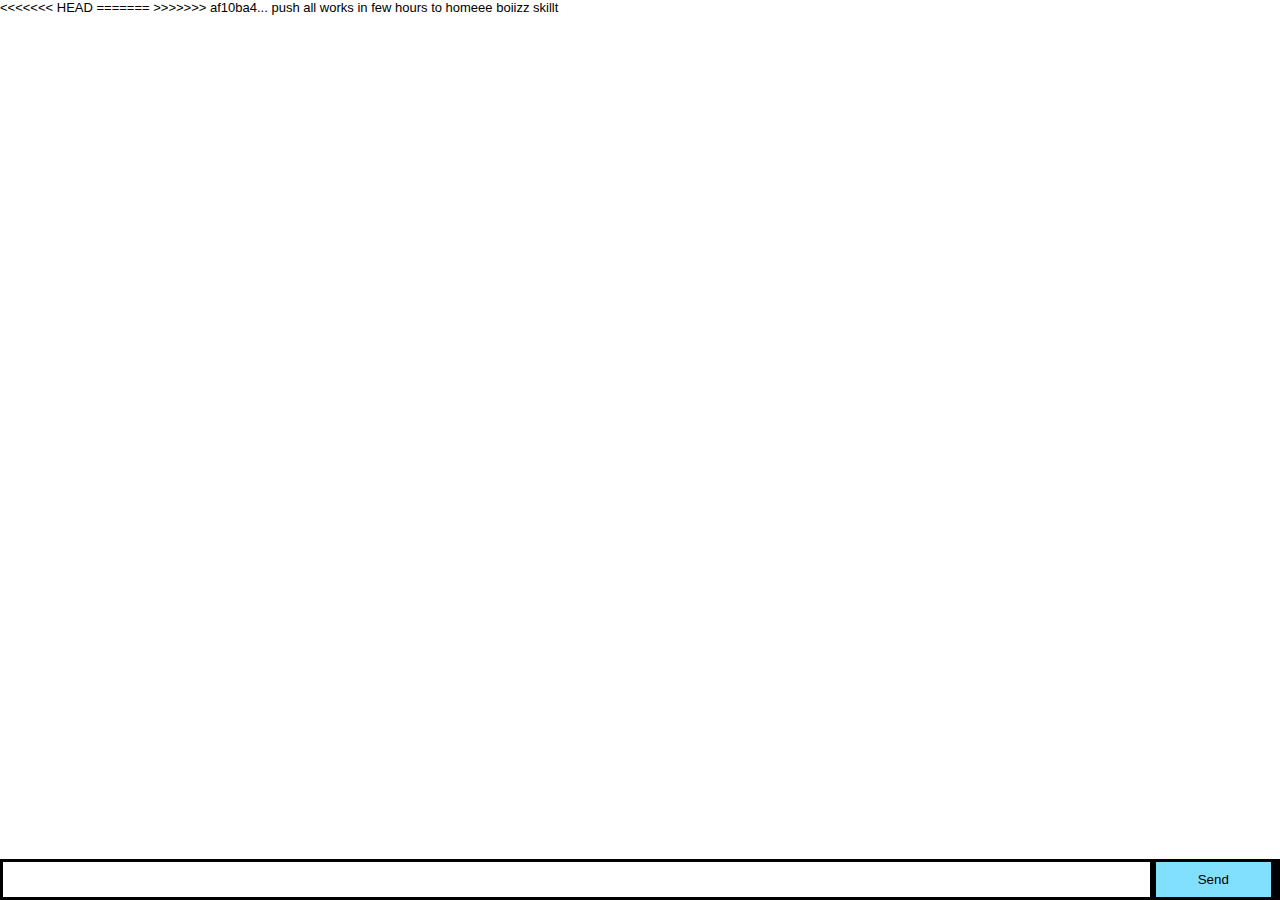
<file: index.html>
<!doctype html>
<html>
<head>
<<<<<<< HEAD
    <title>Do You  Love Me</title>
=======
    <title>Do You Love Me</title>
>>>>>>> af10ba4... push all works in few hours to homeee boiizz skillt
    <style>
      * { margin: 0; padding: 0; box-sizing: border-box; }
      body { font: 13px Helvetica, Arial; }
      form { background: #000; padding: 3px; position: fixed; bottom: 0; width: 100%; }
      form input { border: 0; padding: 10px; width: 90%; margin-right: .5%; }
      form button { width: 9%; background: rgb(130, 224, 255); border: none; padding: 10px; }
      #messages { list-style-type: none; margin: 0; padding: 0; width: 100%; display: inline-block; position: left; 



      }

      li{
        border: 0px solid;
        border-radius: 100px;
        margin-top: 10px;

      }

      #scores {
        display: inline-block;
        width: 49%;
        position: right;
        list-style-type: none;
      }
      #messages li { padding: 5px 10px; margin-top: 5px}
     
    </style>
  </head>
  <body>
    <ul id="messages">  </ul>
    <form action="">
      <input id="m" autocomplete="off" /><button>Send</button>
    </form>

    <ul id="scores">   </ul>



<script src="https://cdn.socket.io/socket.io-1.2.0.js"></script>
<script src="http://code.jquery.com/jquery-1.11.1.js"></script>
<script>
  var socket = io();
  $('form').submit(function(){
    socket.emit('chat message', $('#m').val());
    $('#m').val('');
    return false;
  });
  socket.on('chat message', function(mainObj){
    //$('#messages').append($('<li>').text(mainObj.text));

    var texts = mainObj.text
    var score = mainObj.score

    var red = 125;
    var green = 125;
    var blue = 125;

    var sentimentValue;
    if (score < 0){
      red = 125 + Math.floor((score)*-100);
      green = 125 - Math.floor((score)*-125)//Math.floor(red/3)
      blue = green//Math.floor(green/4)


    }
    else if (score > 0 ){
      green = 255 - ( Math.floor((1-score )*255) )
      red = Math.floor(green/2)
      //blue = 
    }

    startGreen= 255;
    startRed = 255;
    startBlue = 255;

    function myStopFunction() {
      clearInterval(myTimer);
    }


    

    rgbValue = 'rgb(' + startRed + ',' + startGreen +',' + startBlue + ')';
      console.log(rgbValue)
      rgbFinalVal = '<li style="background:'+ rgbValue +'">'
      console.log(rgbFinalVal);
      var $ourObject = $(rgbFinalVal).text(texts);
      $('#messages').append($ourObject);


    myTimer = setInterval(function(){ 


      if (startGreen > green){
        startGreen--;
      }

      if (startRed > red){
        startRed--;
      }

      if (startBlue > blue){
        startBlue--;
      }

      rgbValue = 'rgb(' + startRed + ',' + startGreen +',' + startBlue + ')';



      $( $ourObject ).css( "background", rgbValue ) 

      if (startRed == red && startGreen == green && startBlue == blue){
        myStopFunction();
      }


    }, 1);



    
  });

/*
  socket.on('score', function(score){

    


  });
*/
</script>

  </body>
</html>
</file>
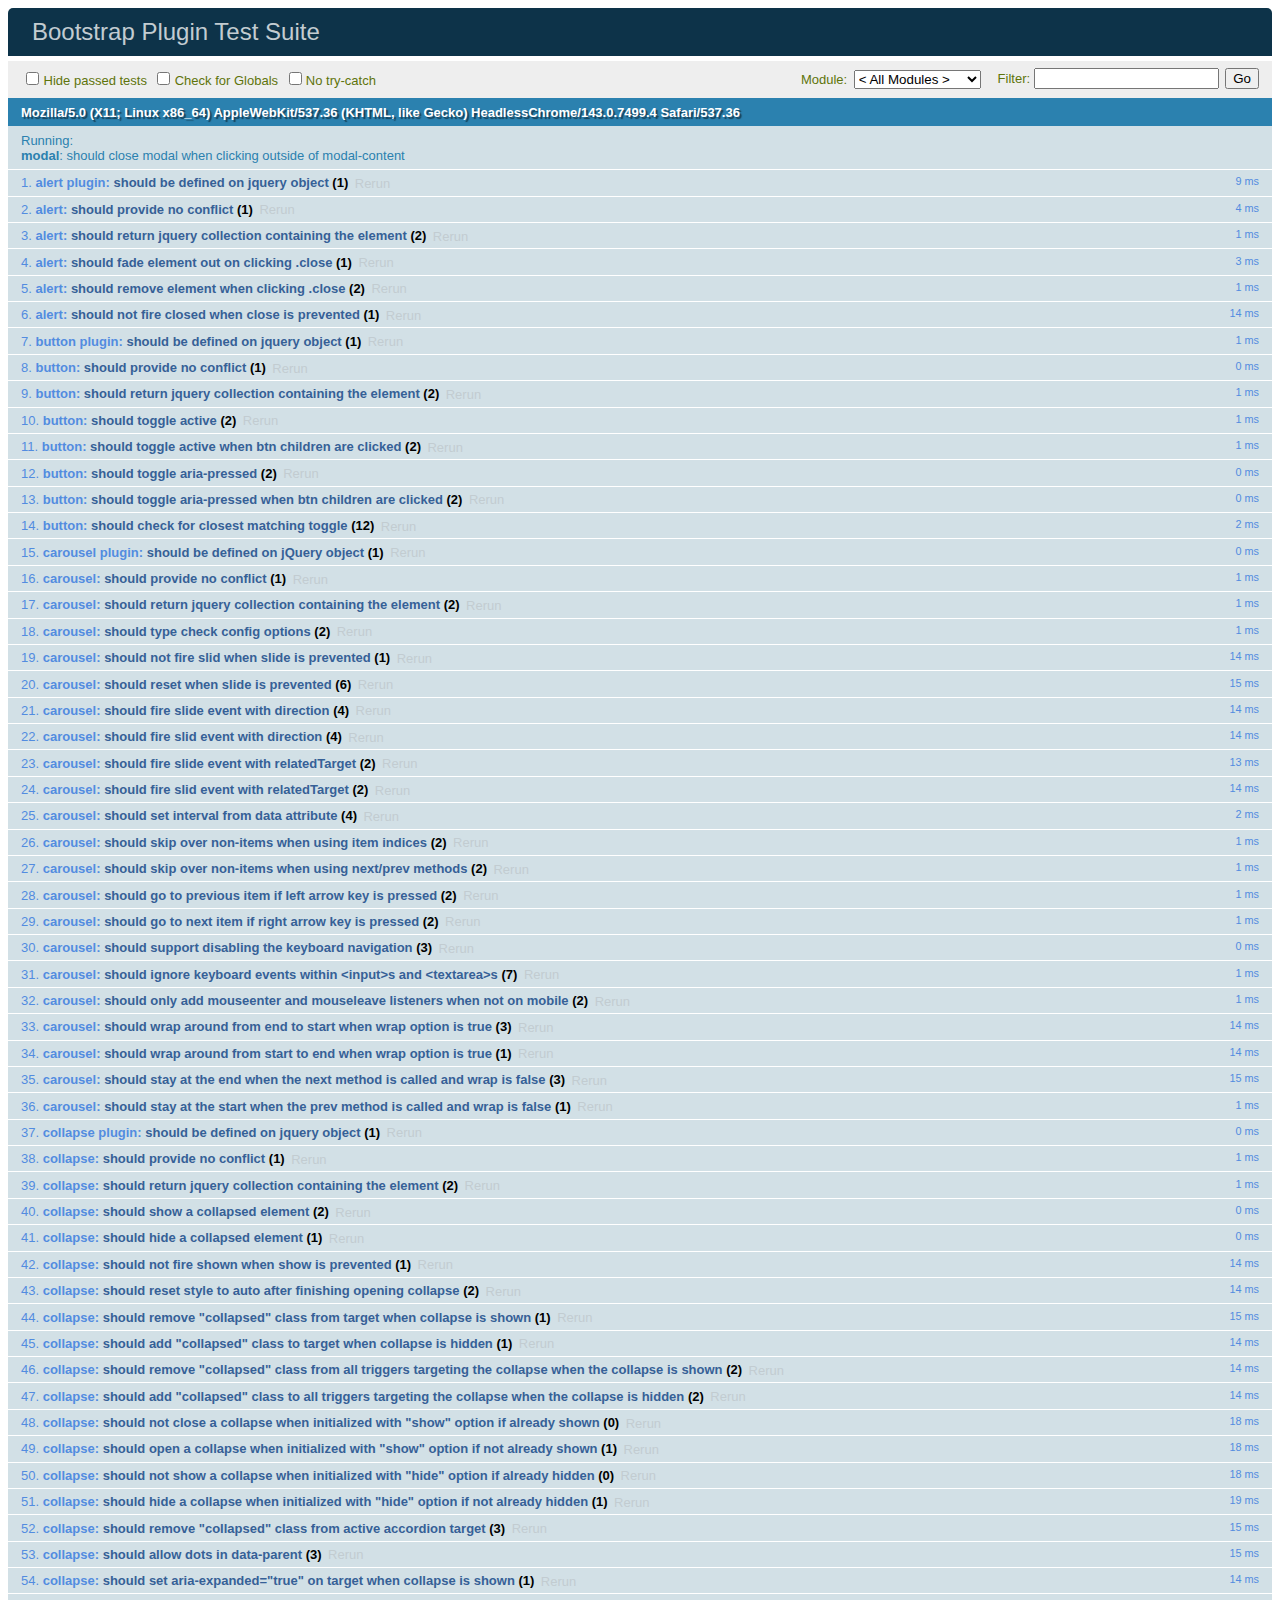
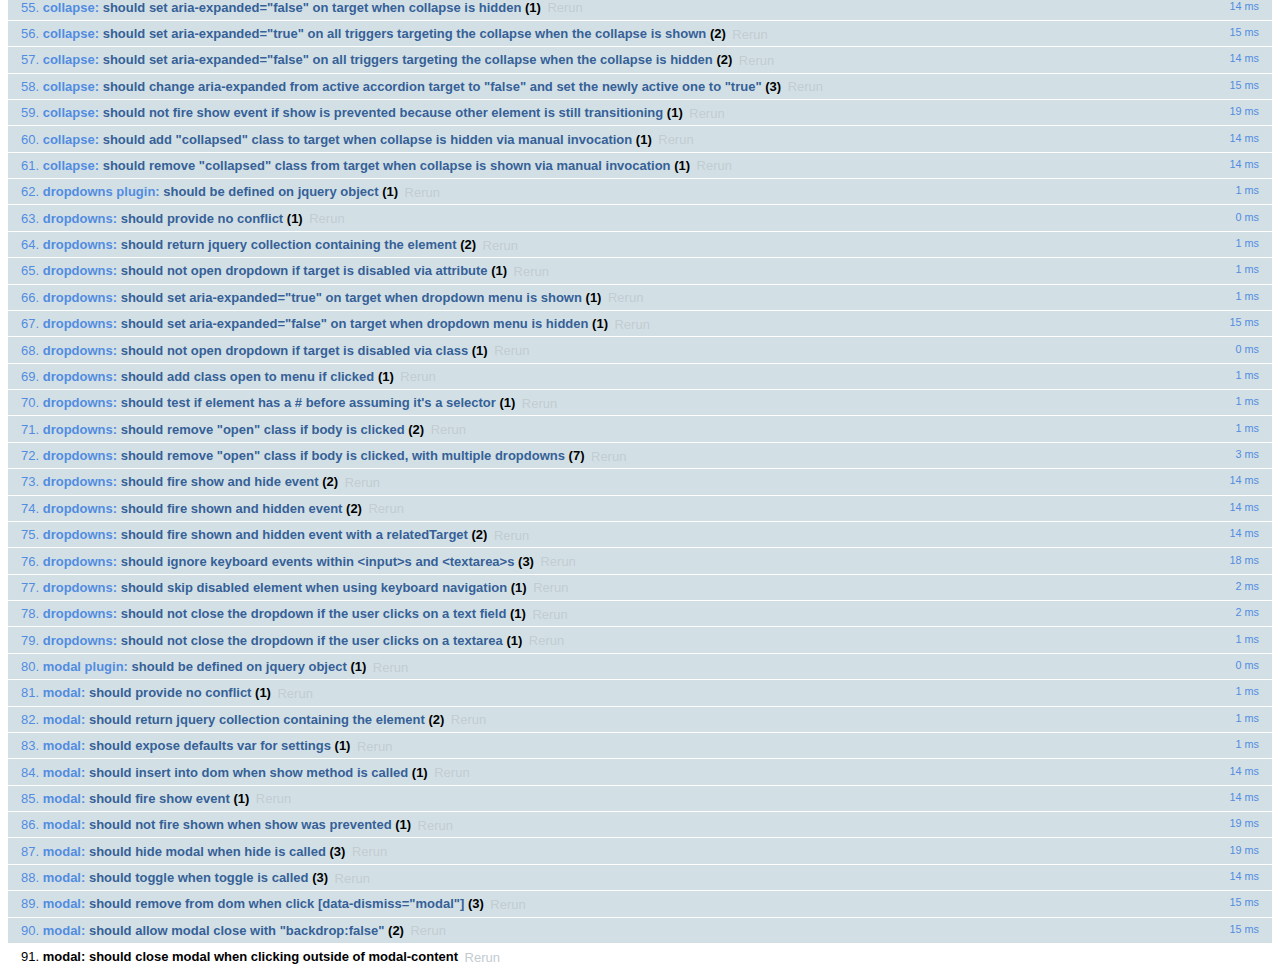
<file: bootstrap/js/tests/index.html>
<!DOCTYPE html>
<html>
  <head>
    <meta charset="utf-8">
    <title>Bootstrap Plugin Test Suite</title>
    <meta name="viewport" content="width=device-width, initial-scale=1">

    <!-- jQuery -->
    <script src="vendor/jquery.min.js"></script>
    <script src="vendor/tether.min.js"></script>
    <script>
      // Disable jQuery event aliases to ensure we don't accidentally use any of them
      (function () {
        var eventAliases = [
          'blur',
          'focus',
          'focusin',
          'focusout',
          'load',
          'resize',
          'scroll',
          'unload',
          'click',
          'dblclick',
          'mousedown',
          'mouseup',
          'mousemove',
          'mouseover',
          'mouseout',
          'mouseenter',
          'mouseleave',
          'change',
          'select',
          'submit',
          'keydown',
          'keypress',
          'keyup',
          'error',
          'contextmenu',
          'hover',
          'bind',
          'unbind',
          'delegate',
          'undelegate'
        ]
        for (var i = 0; i < eventAliases.length; i++) {
          $.fn[eventAliases[i]] = undefined
        }
      })()
    </script>

    <!-- QUnit -->
    <link rel="stylesheet" href="vendor/qunit.css" media="screen">
    <script src="vendor/qunit.js"></script>
    <script>
      // See https://github.com/axemclion/grunt-saucelabs#test-result-details-with-qunit
      var log = []
      // Require assert.expect in each test
      QUnit.config.requireExpects = true
      QUnit.done(function (testResults) {
        var tests = []
        for (var i = 0, len = log.length; i < len; i++) {
          var details = log[i]
          tests.push({
            name: details.name,
            result: details.result,
            expected: details.expected,
            actual: details.actual,
            source: details.source
          })
        }
        testResults.tests = tests

        window.global_test_results = testResults
      })

      QUnit.testStart(function (testDetails) {
        $(window).scrollTop(0)
        QUnit.log(function (details) {
          if (!details.result) {
            details.name = testDetails.name
            log.push(details)
          }
        })
      })

      // Cleanup
      QUnit.testDone(function () {
        $('#qunit-fixture').empty()
        $('#modal-test, .modal-backdrop').remove()
      })

      // Display fixture on-screen on iOS to avoid false positives
      if (/iPhone|iPad|iPod/.test(navigator.userAgent)) {
        QUnit.begin(function() {
          $('#qunit-fixture').css({ top: 0, left: 0 })
        })

        QUnit.done(function () {
          $('#qunit-fixture').css({ top: '', left: '' })
        })
      }

      // Disable deprecated global QUnit method aliases in preparation for QUnit v2
      (function () {
        var methodNames = [
          'async',
          'asyncTest',
          'deepEqual',
          'equal',
          'expect',
          'module',
          'notDeepEqual',
          'notEqual',
          'notPropEqual',
          'notStrictEqual',
          'ok',
          'propEqual',
          'push',
          'start',
          'stop',
          'strictEqual',
          'test',
          'throws'
        ];
        for (var i = 0; i < methodNames.length; i++) {
          var methodName = methodNames[i];
          window[methodName] = undefined;
        }
      })();
    </script>

    <!-- es6 Plugin sources -->
    <script src="../../js/dist/util.js"></script>
    <script src="../../js/dist/alert.js"></script>
    <script src="../../js/dist/button.js"></script>
    <script src="../../js/dist/carousel.js"></script>
    <script src="../../js/dist/collapse.js"></script>
    <script src="../../js/dist/dropdown.js"></script>
    <script src="../../js/dist/modal.js"></script>
    <script src="../../js/dist/scrollspy.js"></script>
    <script src="../../js/dist/tab.js"></script>
    <script src="../../js/dist/tooltip.js"></script>
    <script src="../../js/dist/popover.js"></script>

    <!-- Unit tests -->
    <script src="unit/alert.js"></script>
    <script src="unit/button.js"></script>
    <script src="unit/carousel.js"></script>
    <script src="unit/collapse.js"></script>
    <script src="unit/dropdown.js"></script>
    <script src="unit/modal.js"></script>
    <script src="unit/scrollspy.js"></script>
    <script src="unit/tab.js"></script>
    <script src="unit/tooltip.js"></script>
    <script src="unit/popover.js"></script>

  </head>
  <body>
    <div id="qunit-container">
      <div id="qunit"></div>
      <div id="qunit-fixture"></div>
    </div>
  </body>
</html>
</file>
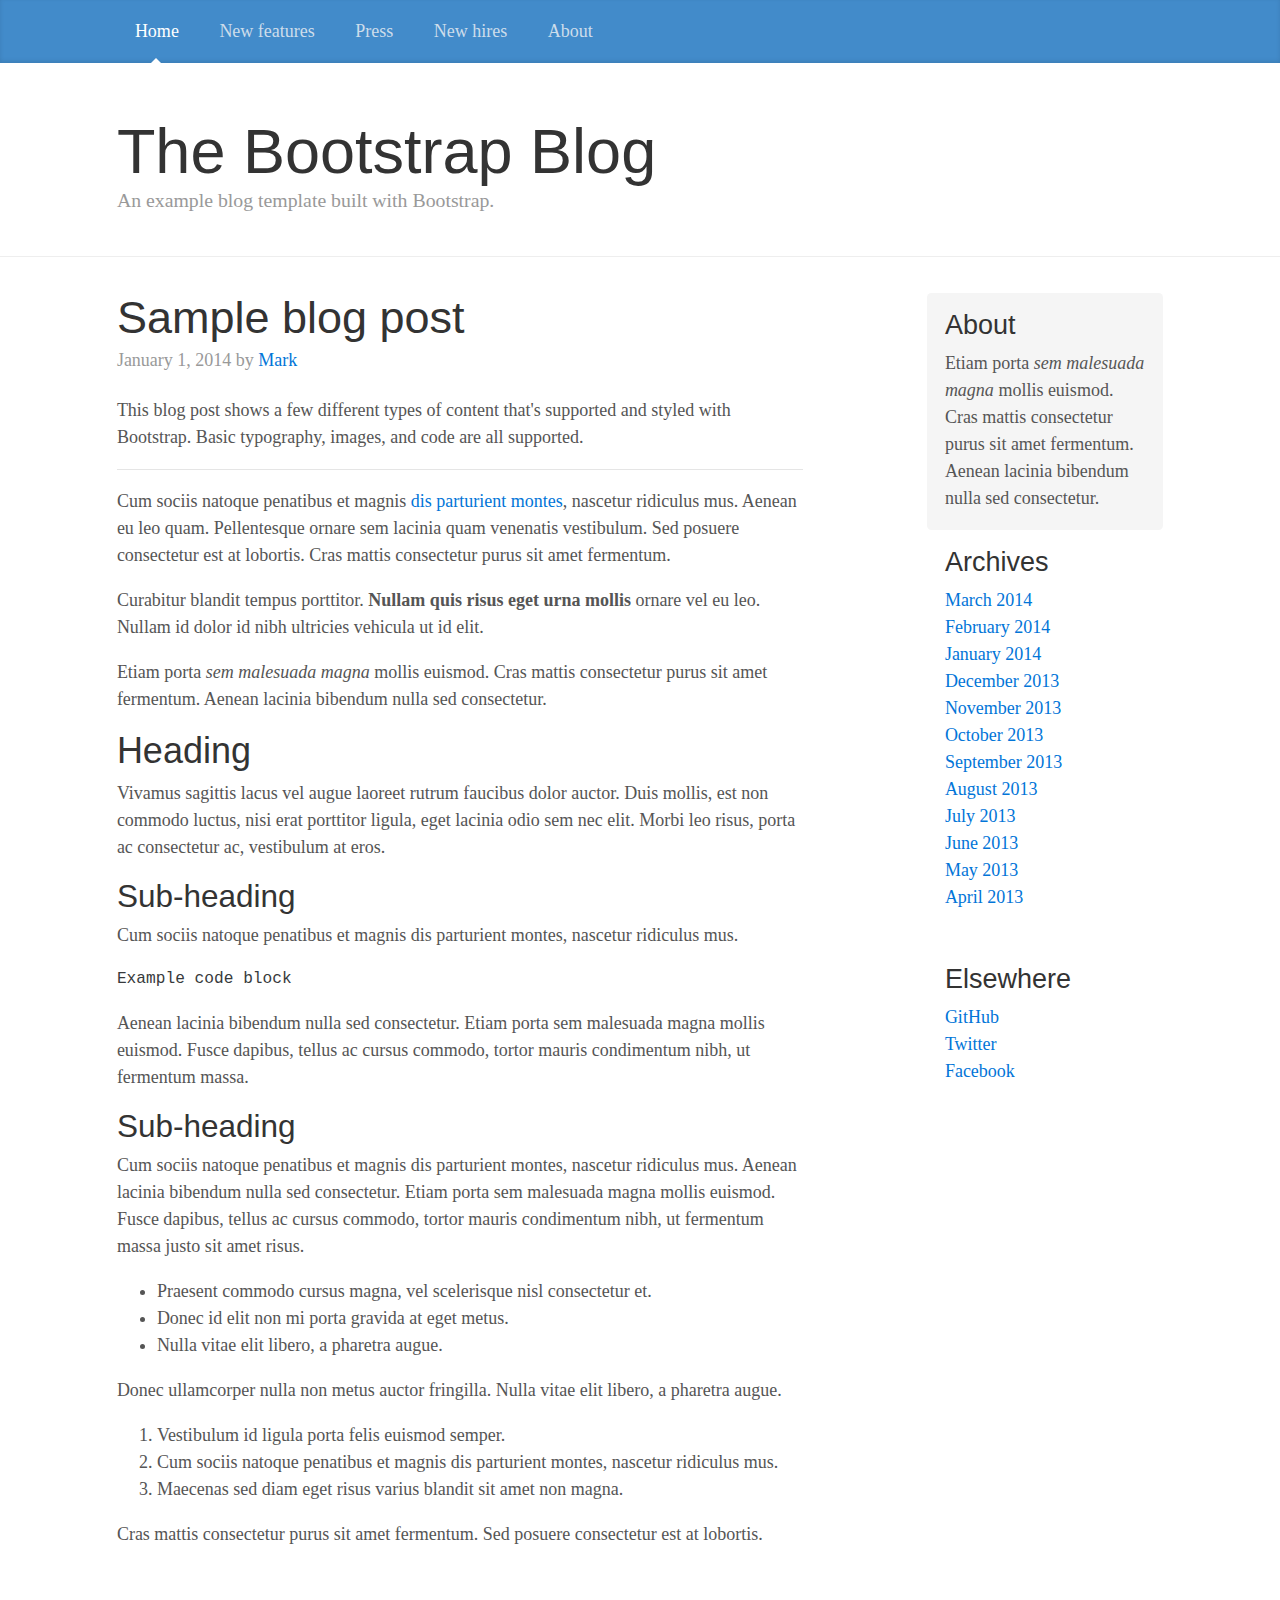
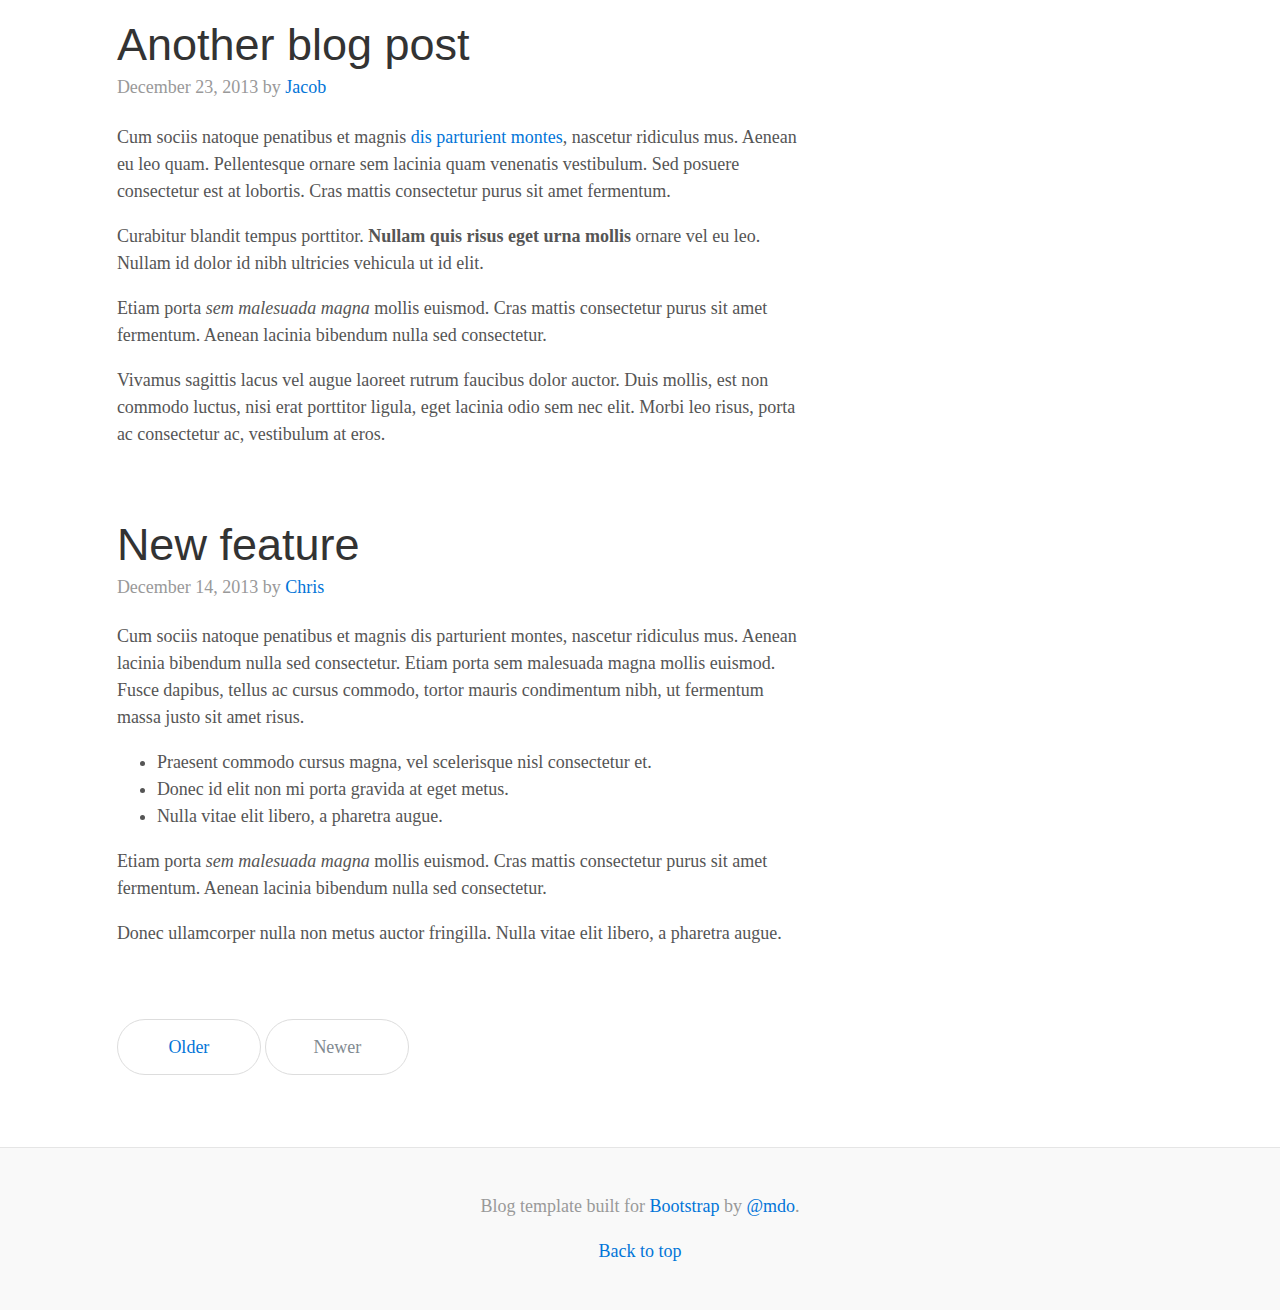
<file: bootstrap/docs/examples/blog/index.html>
<!DOCTYPE html>
<html lang="en">
  <head>
    <meta charset="utf-8">
    <meta http-equiv="X-UA-Compatible" content="IE=edge">
    <meta name="viewport" content="width=device-width, initial-scale=1">
    <!-- The above 3 meta tags *must* come first in the head; any other head content must come *after* these tags -->
    <meta name="description" content="">
    <meta name="author" content="">
    <link rel="icon" href="../../favicon.ico">

    <title>Blog Template for Bootstrap</title>

    <!-- Bootstrap core CSS -->
    <link href="../../dist/css/bootstrap.min.css" rel="stylesheet">

    <!-- Custom styles for this template -->
    <link href="blog.css" rel="stylesheet">

    <!-- IE10 viewport hack for Surface/desktop Windows 8 bug -->
    <script src="../../assets/js/ie10-viewport-bug-workaround.js"></script>
  </head>

  <body>

    <div class="blog-masthead">
      <div class="container">
        <nav class="nav blog-nav">
          <a class="nav-link active" href="#">Home</a>
          <a class="nav-link" href="#">New features</a>
          <a class="nav-link" href="#">Press</a>
          <a class="nav-link" href="#">New hires</a>
          <a class="nav-link" href="#">About</a>
        </nav>
      </div>
    </div>

    <div class="blog-header">
      <div class="container">
        <h1 class="blog-title">The Bootstrap Blog</h1>
        <p class="lead blog-description">An example blog template built with Bootstrap.</p>
      </div>
    </div>

    <div class="container">

      <div class="row">

        <div class="col-sm-8 blog-main">

          <div class="blog-post">
            <h2 class="blog-post-title">Sample blog post</h2>
            <p class="blog-post-meta">January 1, 2014 by <a href="#">Mark</a></p>

            <p>This blog post shows a few different types of content that's supported and styled with Bootstrap. Basic typography, images, and code are all supported.</p>
            <hr>
            <p>Cum sociis natoque penatibus et magnis <a href="#">dis parturient montes</a>, nascetur ridiculus mus. Aenean eu leo quam. Pellentesque ornare sem lacinia quam venenatis vestibulum. Sed posuere consectetur est at lobortis. Cras mattis consectetur purus sit amet fermentum.</p>
            <blockquote>
              <p>Curabitur blandit tempus porttitor. <strong>Nullam quis risus eget urna mollis</strong> ornare vel eu leo. Nullam id dolor id nibh ultricies vehicula ut id elit.</p>
            </blockquote>
            <p>Etiam porta <em>sem malesuada magna</em> mollis euismod. Cras mattis consectetur purus sit amet fermentum. Aenean lacinia bibendum nulla sed consectetur.</p>
            <h2>Heading</h2>
            <p>Vivamus sagittis lacus vel augue laoreet rutrum faucibus dolor auctor. Duis mollis, est non commodo luctus, nisi erat porttitor ligula, eget lacinia odio sem nec elit. Morbi leo risus, porta ac consectetur ac, vestibulum at eros.</p>
            <h3>Sub-heading</h3>
            <p>Cum sociis natoque penatibus et magnis dis parturient montes, nascetur ridiculus mus.</p>
            <pre><code>Example code block</code></pre>
            <p>Aenean lacinia bibendum nulla sed consectetur. Etiam porta sem malesuada magna mollis euismod. Fusce dapibus, tellus ac cursus commodo, tortor mauris condimentum nibh, ut fermentum massa.</p>
            <h3>Sub-heading</h3>
            <p>Cum sociis natoque penatibus et magnis dis parturient montes, nascetur ridiculus mus. Aenean lacinia bibendum nulla sed consectetur. Etiam porta sem malesuada magna mollis euismod. Fusce dapibus, tellus ac cursus commodo, tortor mauris condimentum nibh, ut fermentum massa justo sit amet risus.</p>
            <ul>
              <li>Praesent commodo cursus magna, vel scelerisque nisl consectetur et.</li>
              <li>Donec id elit non mi porta gravida at eget metus.</li>
              <li>Nulla vitae elit libero, a pharetra augue.</li>
            </ul>
            <p>Donec ullamcorper nulla non metus auctor fringilla. Nulla vitae elit libero, a pharetra augue.</p>
            <ol>
              <li>Vestibulum id ligula porta felis euismod semper.</li>
              <li>Cum sociis natoque penatibus et magnis dis parturient montes, nascetur ridiculus mus.</li>
              <li>Maecenas sed diam eget risus varius blandit sit amet non magna.</li>
            </ol>
            <p>Cras mattis consectetur purus sit amet fermentum. Sed posuere consectetur est at lobortis.</p>
          </div><!-- /.blog-post -->

          <div class="blog-post">
            <h2 class="blog-post-title">Another blog post</h2>
            <p class="blog-post-meta">December 23, 2013 by <a href="#">Jacob</a></p>

            <p>Cum sociis natoque penatibus et magnis <a href="#">dis parturient montes</a>, nascetur ridiculus mus. Aenean eu leo quam. Pellentesque ornare sem lacinia quam venenatis vestibulum. Sed posuere consectetur est at lobortis. Cras mattis consectetur purus sit amet fermentum.</p>
            <blockquote>
              <p>Curabitur blandit tempus porttitor. <strong>Nullam quis risus eget urna mollis</strong> ornare vel eu leo. Nullam id dolor id nibh ultricies vehicula ut id elit.</p>
            </blockquote>
            <p>Etiam porta <em>sem malesuada magna</em> mollis euismod. Cras mattis consectetur purus sit amet fermentum. Aenean lacinia bibendum nulla sed consectetur.</p>
            <p>Vivamus sagittis lacus vel augue laoreet rutrum faucibus dolor auctor. Duis mollis, est non commodo luctus, nisi erat porttitor ligula, eget lacinia odio sem nec elit. Morbi leo risus, porta ac consectetur ac, vestibulum at eros.</p>
          </div><!-- /.blog-post -->

          <div class="blog-post">
            <h2 class="blog-post-title">New feature</h2>
            <p class="blog-post-meta">December 14, 2013 by <a href="#">Chris</a></p>

            <p>Cum sociis natoque penatibus et magnis dis parturient montes, nascetur ridiculus mus. Aenean lacinia bibendum nulla sed consectetur. Etiam porta sem malesuada magna mollis euismod. Fusce dapibus, tellus ac cursus commodo, tortor mauris condimentum nibh, ut fermentum massa justo sit amet risus.</p>
            <ul>
              <li>Praesent commodo cursus magna, vel scelerisque nisl consectetur et.</li>
              <li>Donec id elit non mi porta gravida at eget metus.</li>
              <li>Nulla vitae elit libero, a pharetra augue.</li>
            </ul>
            <p>Etiam porta <em>sem malesuada magna</em> mollis euismod. Cras mattis consectetur purus sit amet fermentum. Aenean lacinia bibendum nulla sed consectetur.</p>
            <p>Donec ullamcorper nulla non metus auctor fringilla. Nulla vitae elit libero, a pharetra augue.</p>
          </div><!-- /.blog-post -->

          <nav>
            <ul class="pager">
              <li><a href="#">Older</a></li>
              <li class="disabled"><a href="#">Newer</a></li>
            </ul>
          </nav>

        </div><!-- /.blog-main -->

        <div class="col-sm-3 col-sm-offset-1 blog-sidebar">
          <div class="sidebar-module sidebar-module-inset">
            <h4>About</h4>
            <p>Etiam porta <em>sem malesuada magna</em> mollis euismod. Cras mattis consectetur purus sit amet fermentum. Aenean lacinia bibendum nulla sed consectetur.</p>
          </div>
          <div class="sidebar-module">
            <h4>Archives</h4>
            <ol class="list-unstyled">
              <li><a href="#">March 2014</a></li>
              <li><a href="#">February 2014</a></li>
              <li><a href="#">January 2014</a></li>
              <li><a href="#">December 2013</a></li>
              <li><a href="#">November 2013</a></li>
              <li><a href="#">October 2013</a></li>
              <li><a href="#">September 2013</a></li>
              <li><a href="#">August 2013</a></li>
              <li><a href="#">July 2013</a></li>
              <li><a href="#">June 2013</a></li>
              <li><a href="#">May 2013</a></li>
              <li><a href="#">April 2013</a></li>
            </ol>
          </div>
          <div class="sidebar-module">
            <h4>Elsewhere</h4>
            <ol class="list-unstyled">
              <li><a href="#">GitHub</a></li>
              <li><a href="#">Twitter</a></li>
              <li><a href="#">Facebook</a></li>
            </ol>
          </div>
        </div><!-- /.blog-sidebar -->

      </div><!-- /.row -->

    </div><!-- /.container -->

    <footer class="blog-footer">
      <p>Blog template built for <a href="http://getbootstrap.com">Bootstrap</a> by <a href="https://twitter.com/mdo">@mdo</a>.</p>
      <p>
        <a href="#">Back to top</a>
      </p>
    </footer>


    <!-- Bootstrap core JavaScript
    ================================================== -->
    <!-- Placed at the end of the document so the pages load faster -->
    <script src="https://ajax.googleapis.com/ajax/libs/jquery/1.11.3/jquery.min.js"></script>
    <script>window.jQuery || document.write('<script src="../../assets/js/vendor/jquery.min.js"><\/script>')</script>
    <script src="../../dist/js/bootstrap.min.js"></script>
    <!-- IE10 viewport hack for Surface/desktop Windows 8 bug -->
    <script src="../../assets/js/ie10-viewport-bug-workaround.js"></script>
  </body>
</html>
</file>
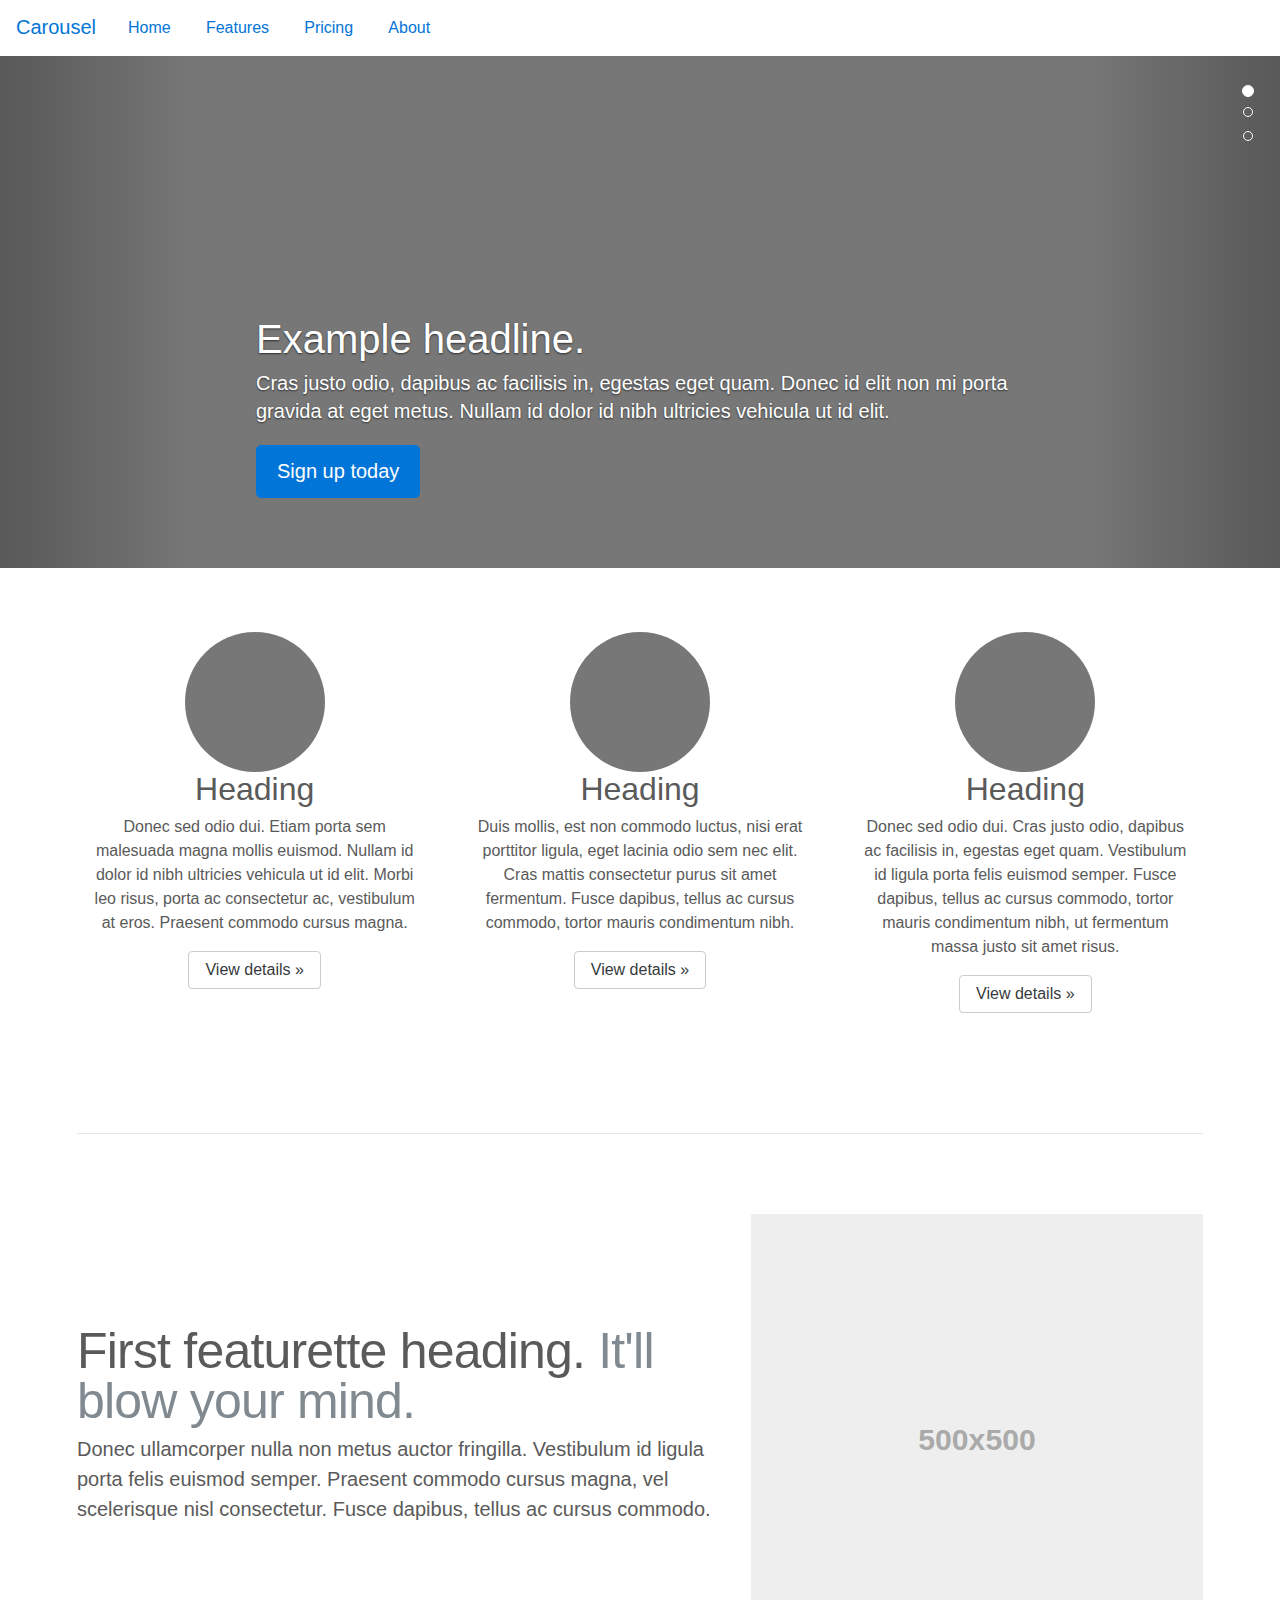
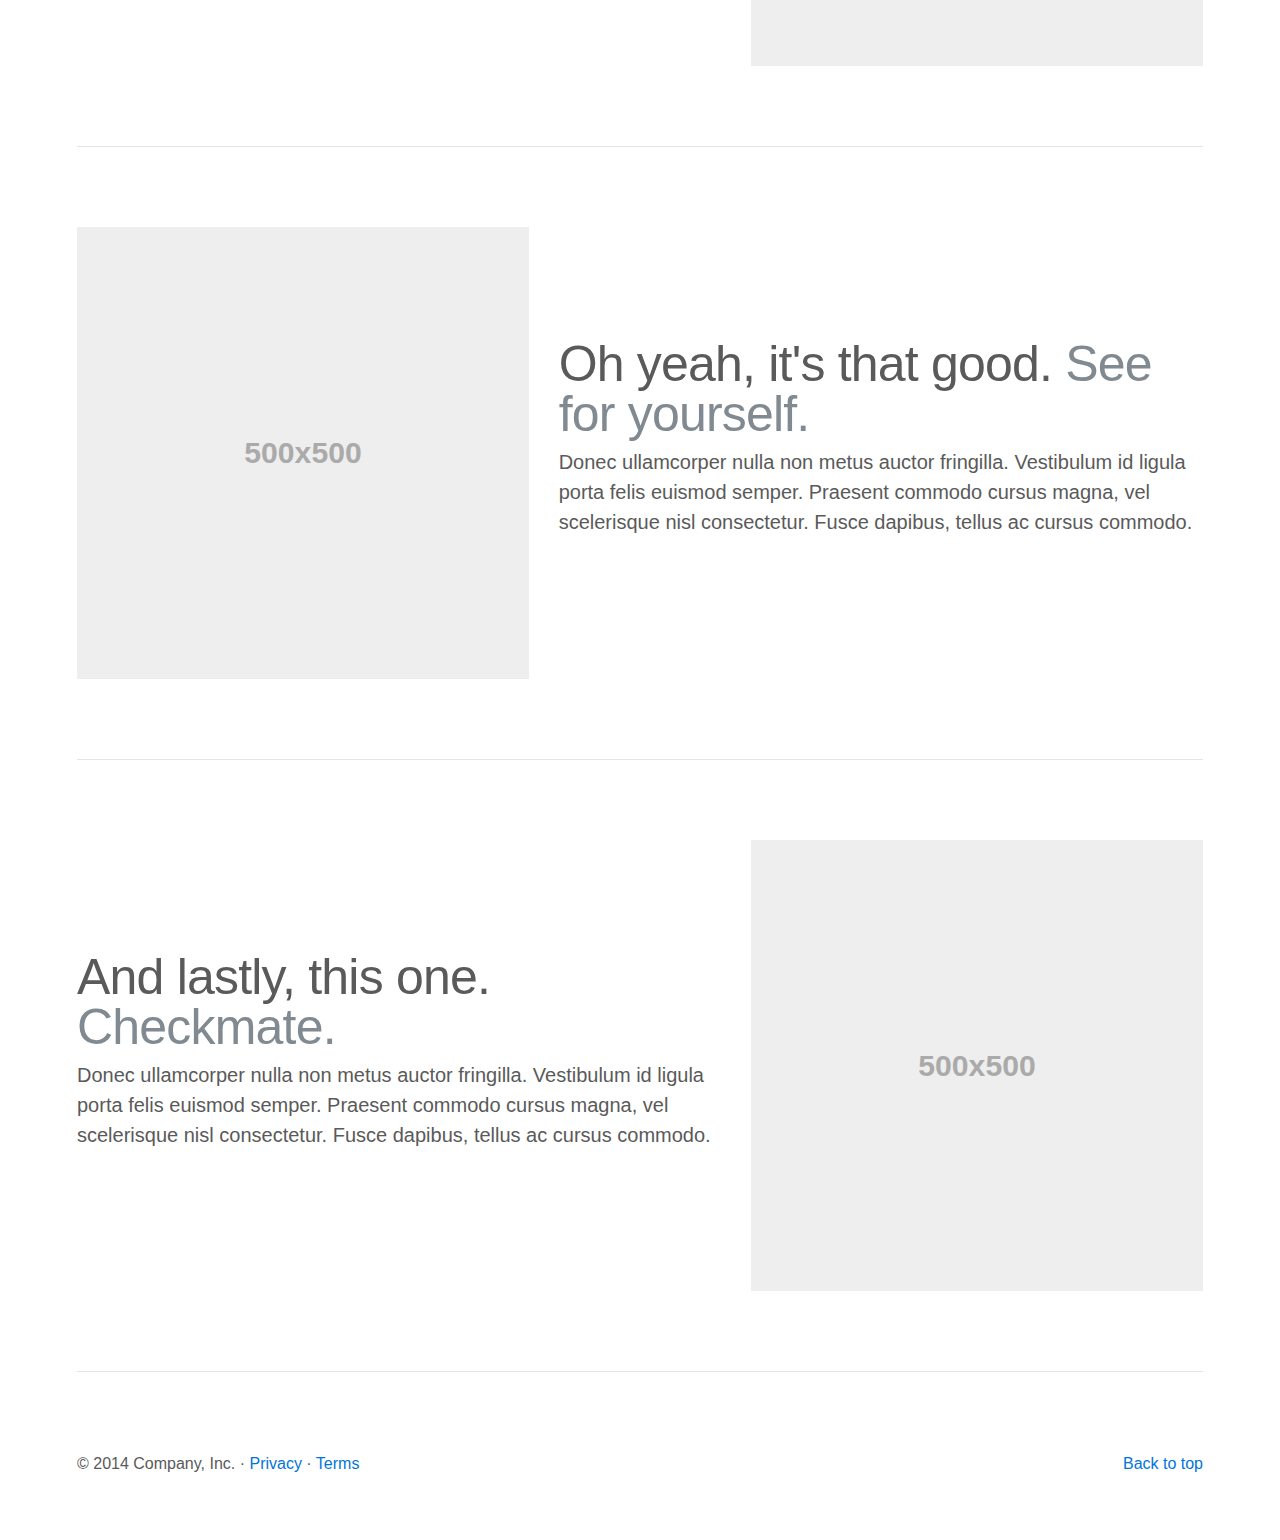
<file: bootstrap/docs/examples/carousel/index.html>
<!DOCTYPE html>
<html lang="en">
  <head>
    <meta charset="utf-8">
    <meta http-equiv="X-UA-Compatible" content="IE=edge">
    <meta name="viewport" content="width=device-width, initial-scale=1">
    <!-- The above 3 meta tags *must* come first in the head; any other head content must come *after* these tags -->
    <meta name="description" content="">
    <meta name="author" content="">
    <link rel="icon" href="../../favicon.ico">

    <title>Carousel Template for Bootstrap</title>

    <!-- Bootstrap core CSS -->
    <link href="../../dist/css/bootstrap.min.css" rel="stylesheet">

    <!-- IE10 viewport hack for Surface/desktop Windows 8 bug -->
    <script src="../../assets/js/ie10-viewport-bug-workaround.js"></script>

    <!-- Custom styles for this template -->
    <link href="carousel.css" rel="stylesheet">
  </head>
  <body>

    <nav class="navbar navbar-default navbar-static-top">
      <a href="#" class="navbar-brand">Carousel</a>
      <ul class="nav nav-pills">
        <li class="nav-item active">
          <a class="nav-link" href="#">Home <span class="sr-only">(current)</span></a>
        </li>
        <li class="nav-item">
          <a class="nav-link" href="#">Features</a>
        </li>
        <li class="nav-item">
          <a class="nav-link" href="#">Pricing</a>
        </li>
        <li class="nav-item">
          <a class="nav-link" href="#">About</a>
        </li>
      </ul>
    </nav>


    <!-- Carousel
    ================================================== -->
    <div id="myCarousel" class="carousel slide" data-ride="carousel">
      <!-- Indicators -->
      <ol class="carousel-indicators">
        <li data-target="#myCarousel" data-slide-to="0" class="active"></li>
        <li data-target="#myCarousel" data-slide-to="1"></li>
        <li data-target="#myCarousel" data-slide-to="2"></li>
      </ol>
      <div class="carousel-inner" role="listbox">
        <div class="carousel-item active">
          <img class="first-slide" src="[data-uri]" alt="First slide">
          <div class="container">
            <div class="carousel-caption text-left">
              <h1>Example headline.</h1>
              <p>Cras justo odio, dapibus ac facilisis in, egestas eget quam. Donec id elit non mi porta gravida at eget metus. Nullam id dolor id nibh ultricies vehicula ut id elit.</p>
              <p><a class="btn btn-lg btn-primary" href="#" role="button">Sign up today</a></p>
            </div>
          </div>
        </div>
        <div class="carousel-item">
          <img class="second-slide" src="[data-uri]" alt="Second slide">
          <div class="container">
            <div class="carousel-caption">
              <h1>Another example headline.</h1>
              <p>Cras justo odio, dapibus ac facilisis in, egestas eget quam. Donec id elit non mi porta gravida at eget metus. Nullam id dolor id nibh ultricies vehicula ut id elit.</p>
              <p><a class="btn btn-lg btn-primary" href="#" role="button">Learn more</a></p>
            </div>
          </div>
        </div>
        <div class="carousel-item">
          <img class="third-slide" src="[data-uri]" alt="Third slide">
          <div class="container">
            <div class="carousel-caption text-right">
              <h1>One more for good measure.</h1>
              <p>Cras justo odio, dapibus ac facilisis in, egestas eget quam. Donec id elit non mi porta gravida at eget metus. Nullam id dolor id nibh ultricies vehicula ut id elit.</p>
              <p><a class="btn btn-lg btn-primary" href="#" role="button">Browse gallery</a></p>
            </div>
          </div>
        </div>
      </div>
      <a class="left carousel-control" href="#myCarousel" role="button" data-slide="prev">
        <span class="glyphicon glyphicon-chevron-left" aria-hidden="true"></span>
        <span class="sr-only">Previous</span>
      </a>
      <a class="right carousel-control" href="#myCarousel" role="button" data-slide="next">
        <span class="glyphicon glyphicon-chevron-right" aria-hidden="true"></span>
        <span class="sr-only">Next</span>
      </a>
    </div><!-- /.carousel -->


    <!-- Marketing messaging and featurettes
    ================================================== -->
    <!-- Wrap the rest of the page in another container to center all the content. -->

    <div class="container marketing">

      <!-- Three columns of text below the carousel -->
      <div class="row">
        <div class="col-lg-4">
          <img class="img-circle" src="[data-uri]" alt="Generic placeholder image" width="140" height="140">
          <h2>Heading</h2>
          <p>Donec sed odio dui. Etiam porta sem malesuada magna mollis euismod. Nullam id dolor id nibh ultricies vehicula ut id elit. Morbi leo risus, porta ac consectetur ac, vestibulum at eros. Praesent commodo cursus magna.</p>
          <p><a class="btn btn-secondary" href="#" role="button">View details &raquo;</a></p>
        </div><!-- /.col-lg-4 -->
        <div class="col-lg-4">
          <img class="img-circle" src="[data-uri]" alt="Generic placeholder image" width="140" height="140">
          <h2>Heading</h2>
          <p>Duis mollis, est non commodo luctus, nisi erat porttitor ligula, eget lacinia odio sem nec elit. Cras mattis consectetur purus sit amet fermentum. Fusce dapibus, tellus ac cursus commodo, tortor mauris condimentum nibh.</p>
          <p><a class="btn btn-secondary" href="#" role="button">View details &raquo;</a></p>
        </div><!-- /.col-lg-4 -->
        <div class="col-lg-4">
          <img class="img-circle" src="[data-uri]" alt="Generic placeholder image" width="140" height="140">
          <h2>Heading</h2>
          <p>Donec sed odio dui. Cras justo odio, dapibus ac facilisis in, egestas eget quam. Vestibulum id ligula porta felis euismod semper. Fusce dapibus, tellus ac cursus commodo, tortor mauris condimentum nibh, ut fermentum massa justo sit amet risus.</p>
          <p><a class="btn btn-secondary" href="#" role="button">View details &raquo;</a></p>
        </div><!-- /.col-lg-4 -->
      </div><!-- /.row -->


      <!-- START THE FEATURETTES -->

      <hr class="featurette-divider">

      <div class="row featurette">
        <div class="col-md-7">
          <h2 class="featurette-heading">First featurette heading. <span class="text-muted">It'll blow your mind.</span></h2>
          <p class="lead">Donec ullamcorper nulla non metus auctor fringilla. Vestibulum id ligula porta felis euismod semper. Praesent commodo cursus magna, vel scelerisque nisl consectetur. Fusce dapibus, tellus ac cursus commodo.</p>
        </div>
        <div class="col-md-5">
          <img class="featurette-image img-responsive center-block" data-src="holder.js/500x500/auto" alt="Generic placeholder image">
        </div>
      </div>

      <hr class="featurette-divider">

      <div class="row featurette">
        <div class="col-md-7 col-md-push-5">
          <h2 class="featurette-heading">Oh yeah, it's that good. <span class="text-muted">See for yourself.</span></h2>
          <p class="lead">Donec ullamcorper nulla non metus auctor fringilla. Vestibulum id ligula porta felis euismod semper. Praesent commodo cursus magna, vel scelerisque nisl consectetur. Fusce dapibus, tellus ac cursus commodo.</p>
        </div>
        <div class="col-md-5 col-md-pull-7">
          <img class="featurette-image img-responsive center-block" data-src="holder.js/500x500/auto" alt="Generic placeholder image">
        </div>
      </div>

      <hr class="featurette-divider">

      <div class="row featurette">
        <div class="col-md-7">
          <h2 class="featurette-heading">And lastly, this one. <span class="text-muted">Checkmate.</span></h2>
          <p class="lead">Donec ullamcorper nulla non metus auctor fringilla. Vestibulum id ligula porta felis euismod semper. Praesent commodo cursus magna, vel scelerisque nisl consectetur. Fusce dapibus, tellus ac cursus commodo.</p>
        </div>
        <div class="col-md-5">
          <img class="featurette-image img-responsive center-block" data-src="holder.js/500x500/auto" alt="Generic placeholder image">
        </div>
      </div>

      <hr class="featurette-divider">

      <!-- /END THE FEATURETTES -->


      <!-- FOOTER -->
      <footer>
        <p class="pull-right"><a href="#">Back to top</a></p>
        <p>&copy; 2014 Company, Inc. &middot; <a href="#">Privacy</a> &middot; <a href="#">Terms</a></p>
      </footer>

    </div><!-- /.container -->


    <!-- Bootstrap core JavaScript
    ================================================== -->
    <!-- Placed at the end of the document so the pages load faster -->
    <script src="https://ajax.googleapis.com/ajax/libs/jquery/1.11.3/jquery.min.js"></script>
    <script>window.jQuery || document.write('<script src="../../assets/js/vendor/jquery.min.js"><\/script>')</script>
    <script src="../../dist/js/bootstrap.min.js"></script>
    <!-- Just to make our placeholder images work. Don't actually copy the next line! -->
    <script src="../../assets/js/vendor/holder.min.js"></script>
    <!-- IE10 viewport hack for Surface/desktop Windows 8 bug -->
    <script src="../../assets/js/ie10-viewport-bug-workaround.js"></script>
  </body>
</html>
</file>
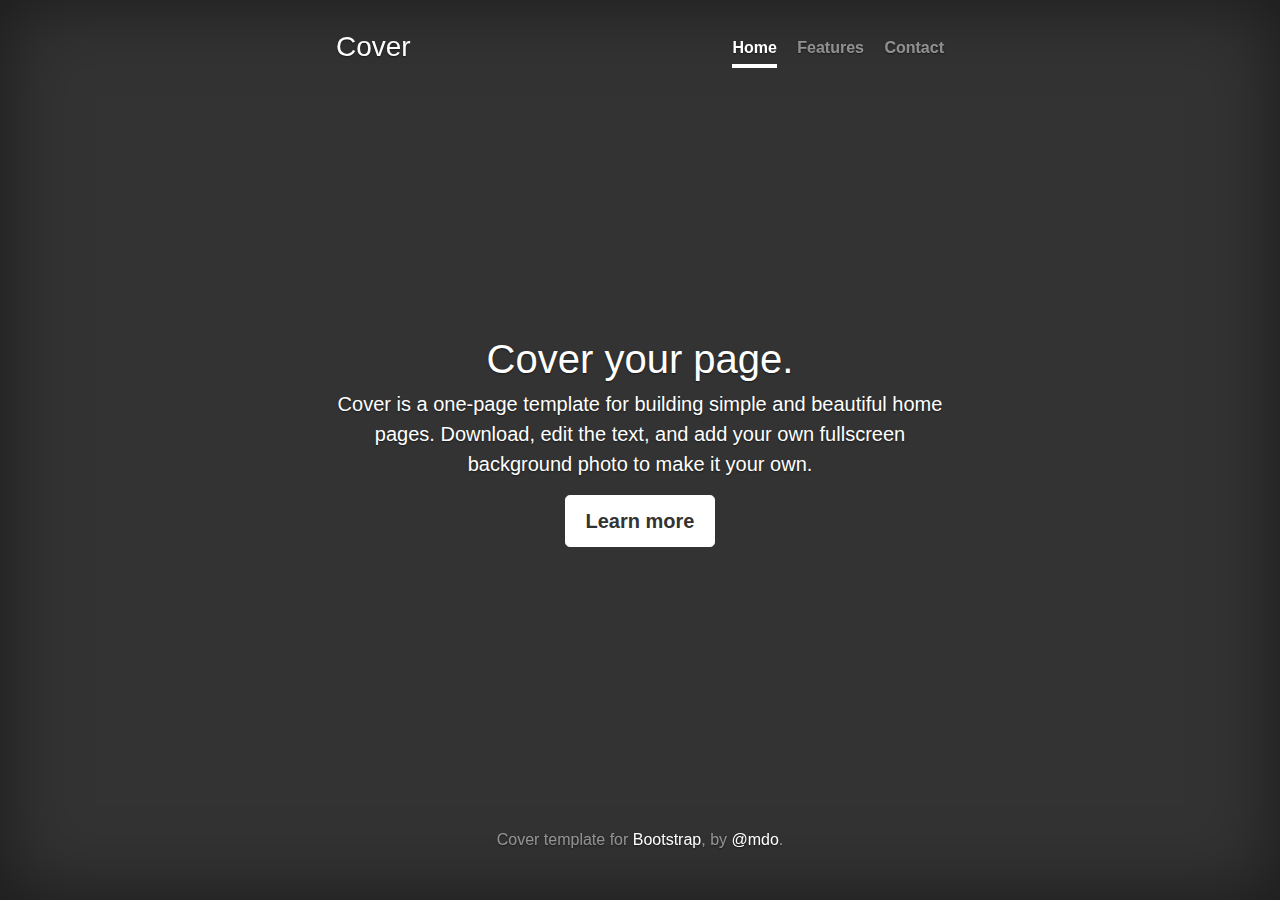
<file: bootstrap/docs/examples/cover/index.html>
<!DOCTYPE html>
<html lang="en">
  <head>
    <meta charset="utf-8">
    <meta http-equiv="X-UA-Compatible" content="IE=edge">
    <meta name="viewport" content="width=device-width, initial-scale=1">
    <!-- The above 3 meta tags *must* come first in the head; any other head content must come *after* these tags -->
    <meta name="description" content="">
    <meta name="author" content="">
    <link rel="icon" href="../../favicon.ico">

    <title>Cover Template for Bootstrap</title>

    <!-- Bootstrap core CSS -->
    <link href="../../dist/css/bootstrap.min.css" rel="stylesheet">

    <!-- Custom styles for this template -->
    <link href="cover.css" rel="stylesheet">

    <!-- IE10 viewport hack for Surface/desktop Windows 8 bug -->
    <script src="../../assets/js/ie10-viewport-bug-workaround.js"></script>
  </head>

  <body>

    <div class="site-wrapper">

      <div class="site-wrapper-inner">

        <div class="cover-container">

          <div class="masthead clearfix">
            <div class="inner">
              <h3 class="masthead-brand">Cover</h3>
              <nav class="nav nav-masthead">
                <a class="nav-link active" href="#">Home</a>
                <a class="nav-link" href="#">Features</a>
                <a class="nav-link" href="#">Contact</a>
              </nav>
            </div>
          </div>

          <div class="inner cover">
            <h1 class="cover-heading">Cover your page.</h1>
            <p class="lead">Cover is a one-page template for building simple and beautiful home pages. Download, edit the text, and add your own fullscreen background photo to make it your own.</p>
            <p class="lead">
              <a href="#" class="btn btn-lg btn-secondary">Learn more</a>
            </p>
          </div>

          <div class="mastfoot">
            <div class="inner">
              <p>Cover template for <a href="http://getbootstrap.com">Bootstrap</a>, by <a href="https://twitter.com/mdo">@mdo</a>.</p>
            </div>
          </div>

        </div>

      </div>

    </div>

    <!-- Bootstrap core JavaScript
    ================================================== -->
    <!-- Placed at the end of the document so the pages load faster -->
    <script src="https://ajax.googleapis.com/ajax/libs/jquery/1.11.3/jquery.min.js"></script>
    <script>window.jQuery || document.write('<script src="../../assets/js/vendor/jquery.min.js"><\/script>')</script>
    <script src="../../dist/js/bootstrap.min.js"></script>
    <!-- IE10 viewport hack for Surface/desktop Windows 8 bug -->
    <script src="../../assets/js/ie10-viewport-bug-workaround.js"></script>
  </body>
</html>
</file>
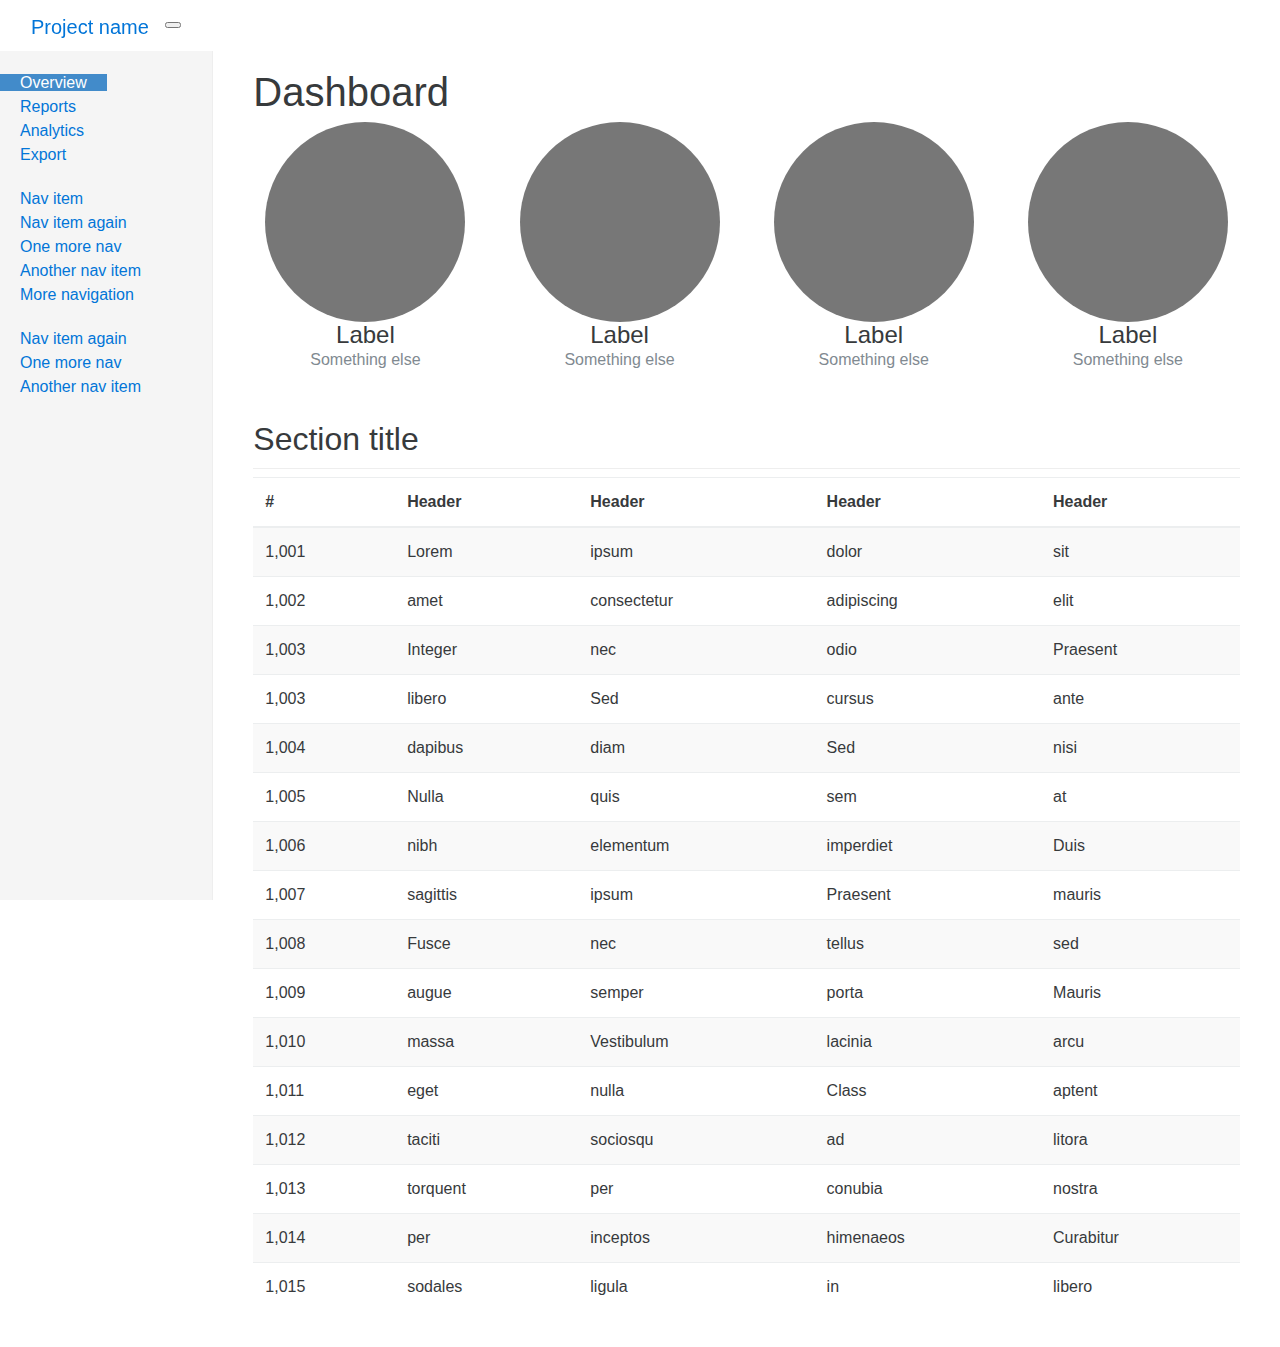
<file: bootstrap/docs/examples/dashboard/index.html>
<!DOCTYPE html>
<html lang="en">
  <head>
    <meta charset="utf-8">
    <meta http-equiv="X-UA-Compatible" content="IE=edge">
    <meta name="viewport" content="width=device-width, initial-scale=1">
    <!-- The above 3 meta tags *must* come first in the head; any other head content must come *after* these tags -->
    <meta name="description" content="">
    <meta name="author" content="">
    <link rel="icon" href="../../favicon.ico">

    <title>Dashboard Template for Bootstrap</title>

    <!-- Bootstrap core CSS -->
    <link href="../../dist/css/bootstrap.min.css" rel="stylesheet">

    <!-- Custom styles for this template -->
    <link href="dashboard.css" rel="stylesheet">

    <!-- IE10 viewport hack for Surface/desktop Windows 8 bug -->
    <script src="../../assets/js/ie10-viewport-bug-workaround.js"></script>
  </head>

  <body>

    <nav class="navbar navbar-inverse navbar-fixed-top">
      <div class="container-fluid">
        <div class="navbar-header">
          <button type="button" class="navbar-toggle collapsed" data-toggle="collapse" data-target="#navbar" aria-expanded="false" aria-controls="navbar">
            <span class="sr-only">Toggle navigation</span>
            <span class="icon-bar"></span>
            <span class="icon-bar"></span>
            <span class="icon-bar"></span>
          </button>
          <a class="navbar-brand" href="#">Project name</a>
        </div>
        <div id="navbar" class="navbar-collapse collapse">
          <ul class="nav navbar-nav navbar-right">
            <li><a href="#">Dashboard</a></li>
            <li><a href="#">Settings</a></li>
            <li><a href="#">Profile</a></li>
            <li><a href="#">Help</a></li>
          </ul>
          <form class="navbar-form navbar-right">
            <input type="text" class="form-control" placeholder="Search...">
          </form>
        </div>
      </div>
    </nav>

    <div class="container-fluid">
      <div class="row">
        <div class="col-sm-3 col-md-2 sidebar">
          <ul class="nav nav-sidebar">
            <li class="active"><a href="#">Overview <span class="sr-only">(current)</span></a></li>
            <li><a href="#">Reports</a></li>
            <li><a href="#">Analytics</a></li>
            <li><a href="#">Export</a></li>
          </ul>
          <ul class="nav nav-sidebar">
            <li><a href="">Nav item</a></li>
            <li><a href="">Nav item again</a></li>
            <li><a href="">One more nav</a></li>
            <li><a href="">Another nav item</a></li>
            <li><a href="">More navigation</a></li>
          </ul>
          <ul class="nav nav-sidebar">
            <li><a href="">Nav item again</a></li>
            <li><a href="">One more nav</a></li>
            <li><a href="">Another nav item</a></li>
          </ul>
        </div>
        <div class="col-sm-9 col-sm-offset-3 col-md-10 col-md-offset-2 main">
          <h1 class="page-header">Dashboard</h1>

          <div class="row placeholders">
            <div class="col-xs-6 col-sm-3 placeholder">
              <img src="[data-uri]" width="200" height="200" class="img-responsive" alt="Generic placeholder thumbnail">
              <h4>Label</h4>
              <span class="text-muted">Something else</span>
            </div>
            <div class="col-xs-6 col-sm-3 placeholder">
              <img src="[data-uri]" width="200" height="200" class="img-responsive" alt="Generic placeholder thumbnail">
              <h4>Label</h4>
              <span class="text-muted">Something else</span>
            </div>
            <div class="col-xs-6 col-sm-3 placeholder">
              <img src="[data-uri]" width="200" height="200" class="img-responsive" alt="Generic placeholder thumbnail">
              <h4>Label</h4>
              <span class="text-muted">Something else</span>
            </div>
            <div class="col-xs-6 col-sm-3 placeholder">
              <img src="[data-uri]" width="200" height="200" class="img-responsive" alt="Generic placeholder thumbnail">
              <h4>Label</h4>
              <span class="text-muted">Something else</span>
            </div>
          </div>

          <h2 class="sub-header">Section title</h2>
          <div class="table-responsive">
            <table class="table table-striped">
              <thead>
                <tr>
                  <th>#</th>
                  <th>Header</th>
                  <th>Header</th>
                  <th>Header</th>
                  <th>Header</th>
                </tr>
              </thead>
              <tbody>
                <tr>
                  <td>1,001</td>
                  <td>Lorem</td>
                  <td>ipsum</td>
                  <td>dolor</td>
                  <td>sit</td>
                </tr>
                <tr>
                  <td>1,002</td>
                  <td>amet</td>
                  <td>consectetur</td>
                  <td>adipiscing</td>
                  <td>elit</td>
                </tr>
                <tr>
                  <td>1,003</td>
                  <td>Integer</td>
                  <td>nec</td>
                  <td>odio</td>
                  <td>Praesent</td>
                </tr>
                <tr>
                  <td>1,003</td>
                  <td>libero</td>
                  <td>Sed</td>
                  <td>cursus</td>
                  <td>ante</td>
                </tr>
                <tr>
                  <td>1,004</td>
                  <td>dapibus</td>
                  <td>diam</td>
                  <td>Sed</td>
                  <td>nisi</td>
                </tr>
                <tr>
                  <td>1,005</td>
                  <td>Nulla</td>
                  <td>quis</td>
                  <td>sem</td>
                  <td>at</td>
                </tr>
                <tr>
                  <td>1,006</td>
                  <td>nibh</td>
                  <td>elementum</td>
                  <td>imperdiet</td>
                  <td>Duis</td>
                </tr>
                <tr>
                  <td>1,007</td>
                  <td>sagittis</td>
                  <td>ipsum</td>
                  <td>Praesent</td>
                  <td>mauris</td>
                </tr>
                <tr>
                  <td>1,008</td>
                  <td>Fusce</td>
                  <td>nec</td>
                  <td>tellus</td>
                  <td>sed</td>
                </tr>
                <tr>
                  <td>1,009</td>
                  <td>augue</td>
                  <td>semper</td>
                  <td>porta</td>
                  <td>Mauris</td>
                </tr>
                <tr>
                  <td>1,010</td>
                  <td>massa</td>
                  <td>Vestibulum</td>
                  <td>lacinia</td>
                  <td>arcu</td>
                </tr>
                <tr>
                  <td>1,011</td>
                  <td>eget</td>
                  <td>nulla</td>
                  <td>Class</td>
                  <td>aptent</td>
                </tr>
                <tr>
                  <td>1,012</td>
                  <td>taciti</td>
                  <td>sociosqu</td>
                  <td>ad</td>
                  <td>litora</td>
                </tr>
                <tr>
                  <td>1,013</td>
                  <td>torquent</td>
                  <td>per</td>
                  <td>conubia</td>
                  <td>nostra</td>
                </tr>
                <tr>
                  <td>1,014</td>
                  <td>per</td>
                  <td>inceptos</td>
                  <td>himenaeos</td>
                  <td>Curabitur</td>
                </tr>
                <tr>
                  <td>1,015</td>
                  <td>sodales</td>
                  <td>ligula</td>
                  <td>in</td>
                  <td>libero</td>
                </tr>
              </tbody>
            </table>
          </div>
        </div>
      </div>
    </div>

    <!-- Bootstrap core JavaScript
    ================================================== -->
    <!-- Placed at the end of the document so the pages load faster -->
    <script src="https://ajax.googleapis.com/ajax/libs/jquery/1.11.3/jquery.min.js"></script>
    <script>window.jQuery || document.write('<script src="../../assets/js/vendor/jquery.min.js"><\/script>')</script>
    <script src="../../dist/js/bootstrap.min.js"></script>
    <!-- Just to make our placeholder images work. Don't actually copy the next line! -->
    <script src="../../assets/js/vendor/holder.min.js"></script>
    <!-- IE10 viewport hack for Surface/desktop Windows 8 bug -->
    <script src="../../assets/js/ie10-viewport-bug-workaround.js"></script>
  </body>
</html>
</file>
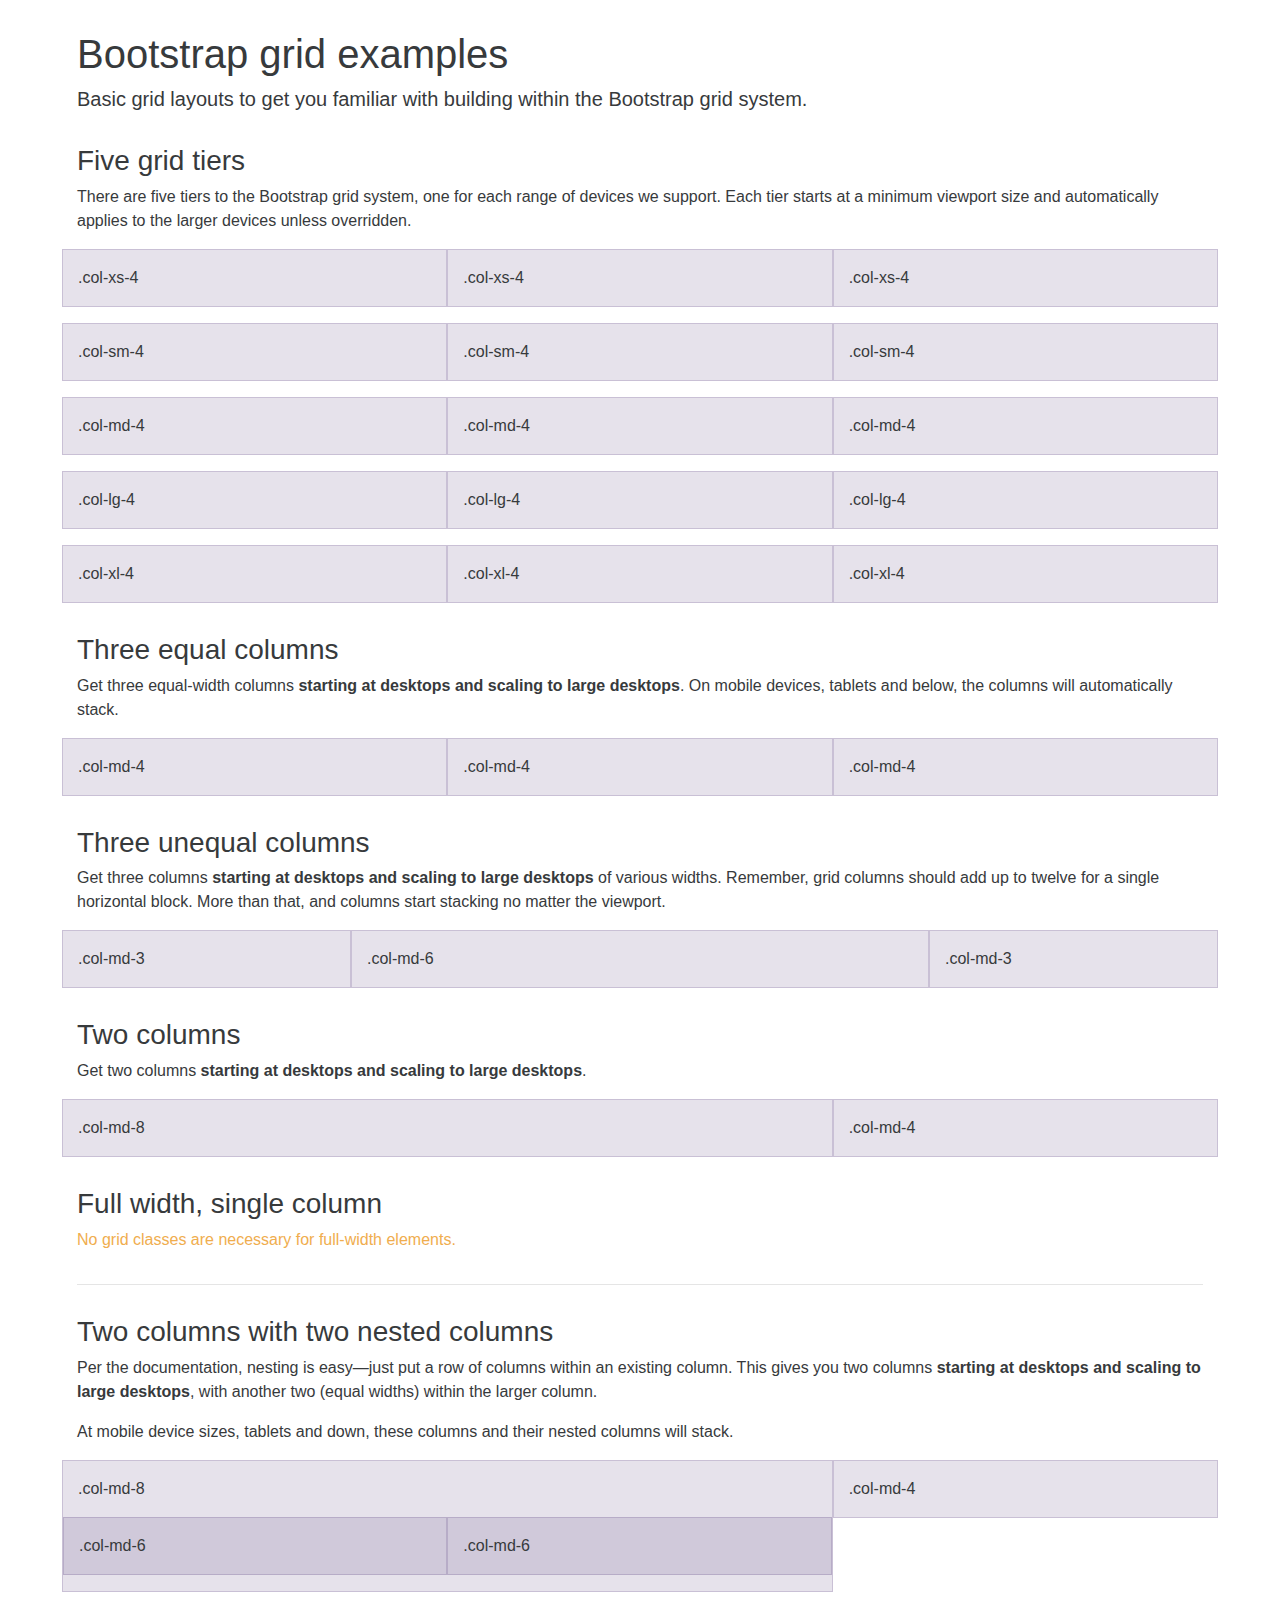
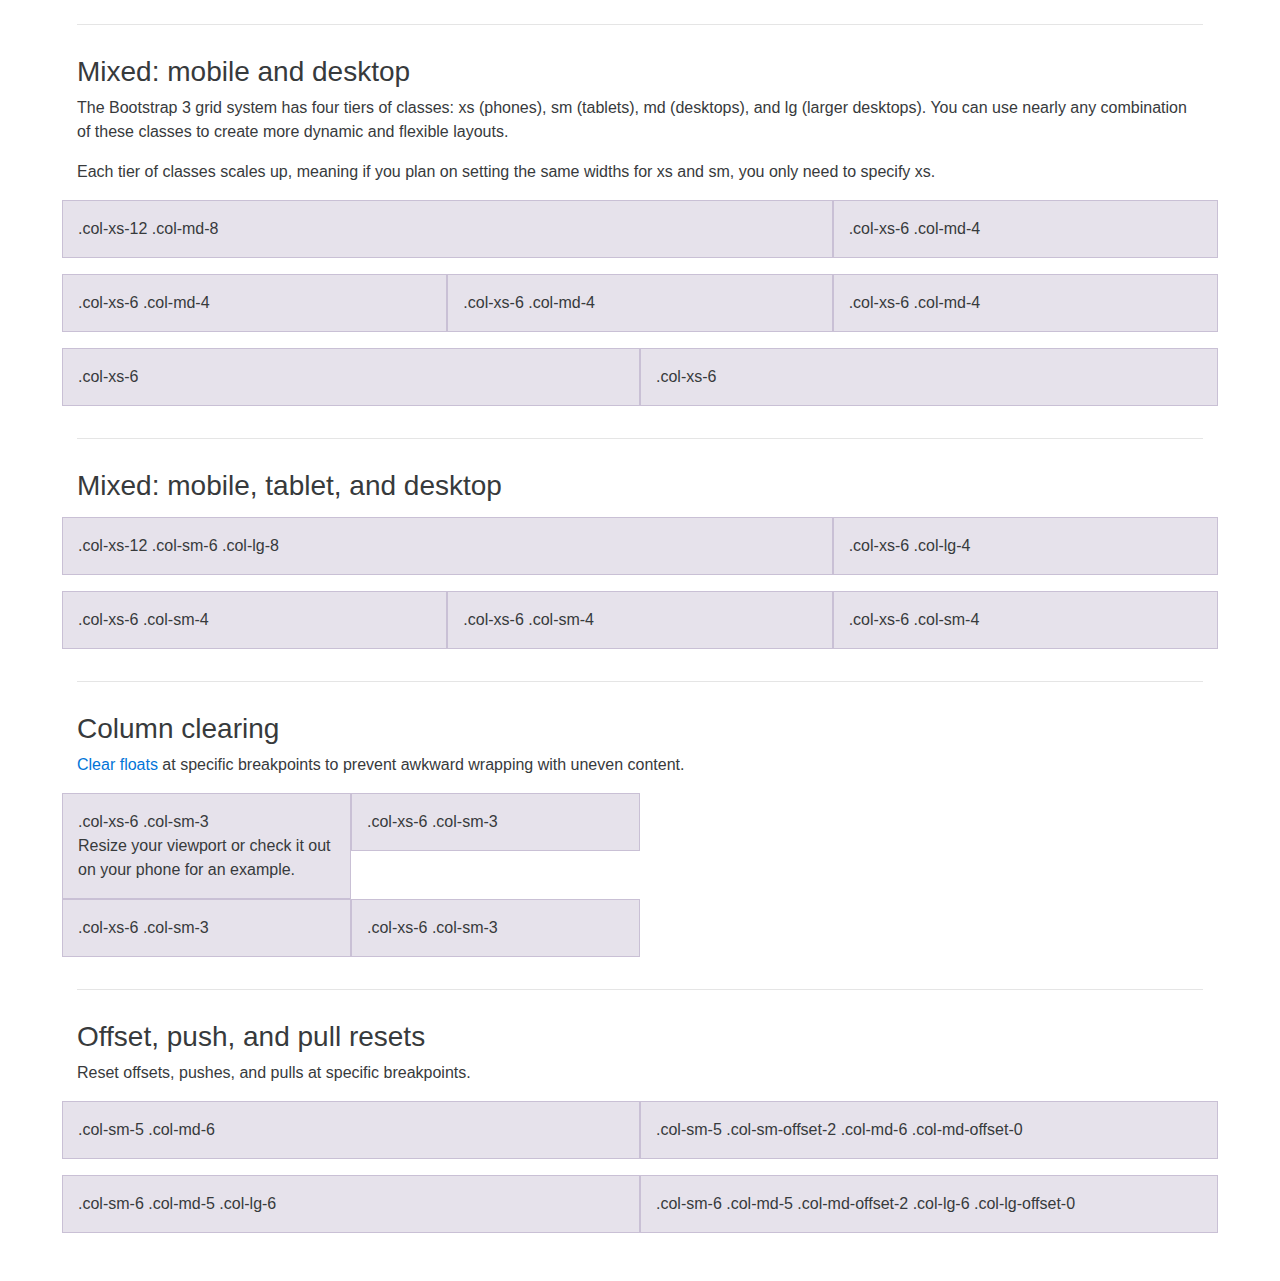
<file: bootstrap/docs/examples/grid/index.html>
<!DOCTYPE html>
<html lang="en">
  <head>
    <meta charset="utf-8">
    <meta http-equiv="X-UA-Compatible" content="IE=edge">
    <meta name="viewport" content="width=device-width, initial-scale=1">
    <!-- The above 3 meta tags *must* come first in the head; any other head content must come *after* these tags -->
    <meta name="description" content="">
    <meta name="author" content="">
    <link rel="icon" href="../../favicon.ico">

    <title>Grid Template for Bootstrap</title>

    <!-- Bootstrap core CSS -->
    <link href="../../dist/css/bootstrap.min.css" rel="stylesheet">

    <!-- Custom styles for this template -->
    <link href="grid.css" rel="stylesheet">

    <!-- IE10 viewport hack for Surface/desktop Windows 8 bug -->
    <script src="../../assets/js/ie10-viewport-bug-workaround.js"></script>
  </head>

  <body>
    <div class="container">

      <div class="page-header">
        <h1>Bootstrap grid examples</h1>
        <p class="lead">Basic grid layouts to get you familiar with building within the Bootstrap grid system.</p>
      </div>

      <h3>Five grid tiers</h3>
      <p>There are five tiers to the Bootstrap grid system, one for each range of devices we support. Each tier starts at a minimum viewport size and automatically applies to the larger devices unless overridden.</p>

<div class="row">
  <div class="col-xs-4">.col-xs-4</div>
  <div class="col-xs-4">.col-xs-4</div>
  <div class="col-xs-4">.col-xs-4</div>
</div>

<div class="row">
  <div class="col-sm-4">.col-sm-4</div>
  <div class="col-sm-4">.col-sm-4</div>
  <div class="col-sm-4">.col-sm-4</div>
</div>

<div class="row">
  <div class="col-md-4">.col-md-4</div>
  <div class="col-md-4">.col-md-4</div>
  <div class="col-md-4">.col-md-4</div>
</div>

<div class="row">
  <div class="col-lg-4">.col-lg-4</div>
  <div class="col-lg-4">.col-lg-4</div>
  <div class="col-lg-4">.col-lg-4</div>
</div>

<div class="row">
  <div class="col-xl-4">.col-xl-4</div>
  <div class="col-xl-4">.col-xl-4</div>
  <div class="col-xl-4">.col-xl-4</div>
</div>

      <h3>Three equal columns</h3>
      <p>Get three equal-width columns <strong>starting at desktops and scaling to large desktops</strong>. On mobile devices, tablets and below, the columns will automatically stack.</p>
      <div class="row">
        <div class="col-md-4">.col-md-4</div>
        <div class="col-md-4">.col-md-4</div>
        <div class="col-md-4">.col-md-4</div>
      </div>

      <h3>Three unequal columns</h3>
      <p>Get three columns <strong>starting at desktops and scaling to large desktops</strong> of various widths. Remember, grid columns should add up to twelve for a single horizontal block. More than that, and columns start stacking no matter the viewport.</p>
      <div class="row">
        <div class="col-md-3">.col-md-3</div>
        <div class="col-md-6">.col-md-6</div>
        <div class="col-md-3">.col-md-3</div>
      </div>

      <h3>Two columns</h3>
      <p>Get two columns <strong>starting at desktops and scaling to large desktops</strong>.</p>
      <div class="row">
        <div class="col-md-8">.col-md-8</div>
        <div class="col-md-4">.col-md-4</div>
      </div>

      <h3>Full width, single column</h3>
      <p class="text-warning">No grid classes are necessary for full-width elements.</p>

      <hr>

      <h3>Two columns with two nested columns</h3>
      <p>Per the documentation, nesting is easy—just put a row of columns within an existing column. This gives you two columns <strong>starting at desktops and scaling to large desktops</strong>, with another two (equal widths) within the larger column.</p>
      <p>At mobile device sizes, tablets and down, these columns and their nested columns will stack.</p>
      <div class="row">
        <div class="col-md-8">
          .col-md-8
          <div class="row">
            <div class="col-md-6">.col-md-6</div>
            <div class="col-md-6">.col-md-6</div>
          </div>
        </div>
        <div class="col-md-4">.col-md-4</div>
      </div>

      <hr>

      <h3>Mixed: mobile and desktop</h3>
      <p>The Bootstrap 3 grid system has four tiers of classes: xs (phones), sm (tablets), md (desktops), and lg (larger desktops). You can use nearly any combination of these classes to create more dynamic and flexible layouts.</p>
      <p>Each tier of classes scales up, meaning if you plan on setting the same widths for xs and sm, you only need to specify xs.</p>
      <div class="row">
        <div class="col-xs-12 col-md-8">.col-xs-12 .col-md-8</div>
        <div class="col-xs-6 col-md-4">.col-xs-6 .col-md-4</div>
      </div>
      <div class="row">
        <div class="col-xs-6 col-md-4">.col-xs-6 .col-md-4</div>
        <div class="col-xs-6 col-md-4">.col-xs-6 .col-md-4</div>
        <div class="col-xs-6 col-md-4">.col-xs-6 .col-md-4</div>
      </div>
      <div class="row">
        <div class="col-xs-6">.col-xs-6</div>
        <div class="col-xs-6">.col-xs-6</div>
      </div>

      <hr>

      <h3>Mixed: mobile, tablet, and desktop</h3>
      <p></p>
      <div class="row">
        <div class="col-xs-12 col-sm-6 col-lg-8">.col-xs-12 .col-sm-6 .col-lg-8</div>
        <div class="col-xs-6 col-lg-4">.col-xs-6 .col-lg-4</div>
      </div>
      <div class="row">
        <div class="col-xs-6 col-sm-4">.col-xs-6 .col-sm-4</div>
        <div class="col-xs-6 col-sm-4">.col-xs-6 .col-sm-4</div>
        <div class="col-xs-6 col-sm-4">.col-xs-6 .col-sm-4</div>
      </div>

      <hr>

      <h3>Column clearing</h3>
      <p><a href="http://getbootstrap.com/css/#grid-responsive-resets">Clear floats</a> at specific breakpoints to prevent awkward wrapping with uneven content.</p>
      <div class="row">
        <div class="col-xs-6 col-sm-3">
          .col-xs-6 .col-sm-3
          <br>
          Resize your viewport or check it out on your phone for an example.
        </div>
        <div class="col-xs-6 col-sm-3">.col-xs-6 .col-sm-3</div>

        <!-- Add the extra clearfix for only the required viewport -->
        <div class="clearfix visible-xs"></div>

        <div class="col-xs-6 col-sm-3">.col-xs-6 .col-sm-3</div>
        <div class="col-xs-6 col-sm-3">.col-xs-6 .col-sm-3</div>
      </div>

      <hr>

      <h3>Offset, push, and pull resets</h3>
      <p>Reset offsets, pushes, and pulls at specific breakpoints.</p>
      <div class="row">
        <div class="col-sm-5 col-md-6">.col-sm-5 .col-md-6</div>
        <div class="col-sm-5 col-sm-offset-2 col-md-6 col-md-offset-0">.col-sm-5 .col-sm-offset-2 .col-md-6 .col-md-offset-0</div>
      </div>
      <div class="row">
        <div class="col-sm-6 col-md-5 col-lg-6">.col-sm-6 .col-md-5 .col-lg-6</div>
        <div class="col-sm-6 col-md-5 col-md-offset-2 col-lg-6 col-lg-offset-0">.col-sm-6 .col-md-5 .col-md-offset-2 .col-lg-6 .col-lg-offset-0</div>
      </div>


    </div> <!-- /container -->


    <!-- Bootstrap core JavaScript
    ================================================== -->
    <!-- Placed at the end of the document so the pages load faster -->
  </body>
</html>
</file>
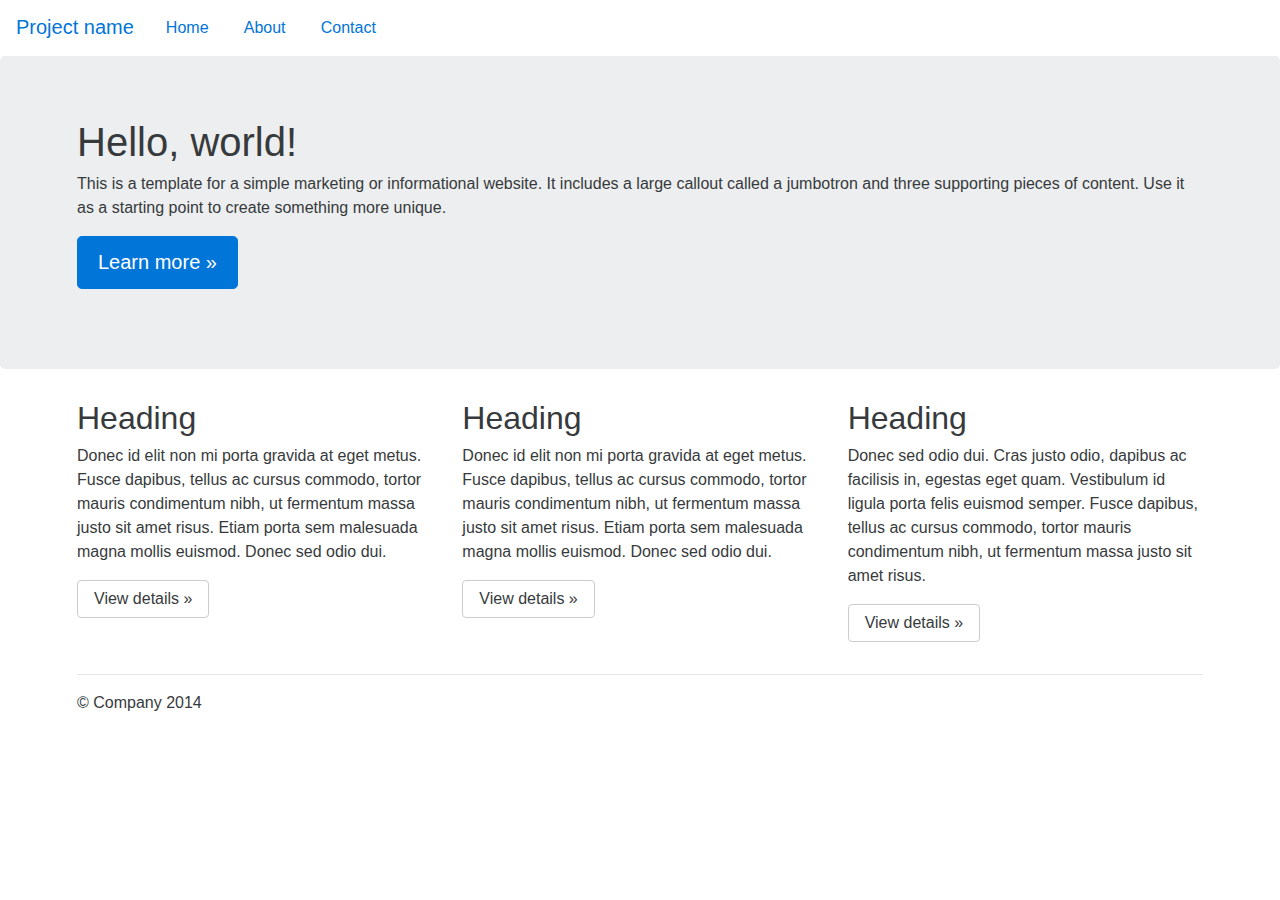
<file: bootstrap/docs/examples/jumbotron/index.html>
<!DOCTYPE html>
<html lang="en">
  <head>
    <meta charset="utf-8">
    <meta http-equiv="X-UA-Compatible" content="IE=edge">
    <meta name="viewport" content="width=device-width, initial-scale=1">
    <!-- The above 3 meta tags *must* come first in the head; any other head content must come *after* these tags -->
    <meta name="description" content="">
    <meta name="author" content="">
    <link rel="icon" href="../../favicon.ico">

    <title>Jumbotron Template for Bootstrap</title>

    <!-- Bootstrap core CSS -->
    <link href="../../dist/css/bootstrap.min.css" rel="stylesheet">

    <!-- Custom styles for this template -->
    <link href="jumbotron.css" rel="stylesheet">

    <!-- IE10 viewport hack for Surface/desktop Windows 8 bug -->
    <script src="../../assets/js/ie10-viewport-bug-workaround.js"></script>
  </head>

  <body>

    <nav class="navbar navbar-inverse navbar-static-top">
      <a class="navbar-brand" href="#">Project name</a>
      <ul class="nav nav-pills">
        <li class="nav-item active">
          <a class="nav-link" href="#">Home <span class="sr-only">(current)</span></a>
        </li>
        <li class="nav-item">
          <a class="nav-link" href="#">About</a>
        </li>
        <li class="nav-item">
          <a class="nav-link" href="#">Contact</a>
        </li>
      </ul>
    </nav>

    <!-- Main jumbotron for a primary marketing message or call to action -->
    <div class="jumbotron">
      <div class="container">
        <h1>Hello, world!</h1>
        <p>This is a template for a simple marketing or informational website. It includes a large callout called a jumbotron and three supporting pieces of content. Use it as a starting point to create something more unique.</p>
        <p><a class="btn btn-primary btn-lg" href="#" role="button">Learn more &raquo;</a></p>
      </div>
    </div>

    <div class="container">
      <!-- Example row of columns -->
      <div class="row">
        <div class="col-md-4">
          <h2>Heading</h2>
          <p>Donec id elit non mi porta gravida at eget metus. Fusce dapibus, tellus ac cursus commodo, tortor mauris condimentum nibh, ut fermentum massa justo sit amet risus. Etiam porta sem malesuada magna mollis euismod. Donec sed odio dui. </p>
          <p><a class="btn btn-secondary" href="#" role="button">View details &raquo;</a></p>
        </div>
        <div class="col-md-4">
          <h2>Heading</h2>
          <p>Donec id elit non mi porta gravida at eget metus. Fusce dapibus, tellus ac cursus commodo, tortor mauris condimentum nibh, ut fermentum massa justo sit amet risus. Etiam porta sem malesuada magna mollis euismod. Donec sed odio dui. </p>
          <p><a class="btn btn-secondary" href="#" role="button">View details &raquo;</a></p>
       </div>
        <div class="col-md-4">
          <h2>Heading</h2>
          <p>Donec sed odio dui. Cras justo odio, dapibus ac facilisis in, egestas eget quam. Vestibulum id ligula porta felis euismod semper. Fusce dapibus, tellus ac cursus commodo, tortor mauris condimentum nibh, ut fermentum massa justo sit amet risus.</p>
          <p><a class="btn btn-secondary" href="#" role="button">View details &raquo;</a></p>
        </div>
      </div>

      <hr>

      <footer>
        <p>&copy; Company 2014</p>
      </footer>
    </div> <!-- /container -->


    <!-- Bootstrap core JavaScript
    ================================================== -->
    <!-- Placed at the end of the document so the pages load faster -->
    <script src="https://ajax.googleapis.com/ajax/libs/jquery/1.11.3/jquery.min.js"></script>
    <script>window.jQuery || document.write('<script src="../../assets/js/vendor/jquery.min.js"><\/script>')</script>
    <script src="../../dist/js/bootstrap.min.js"></script>
  </body>
</html>
</file>
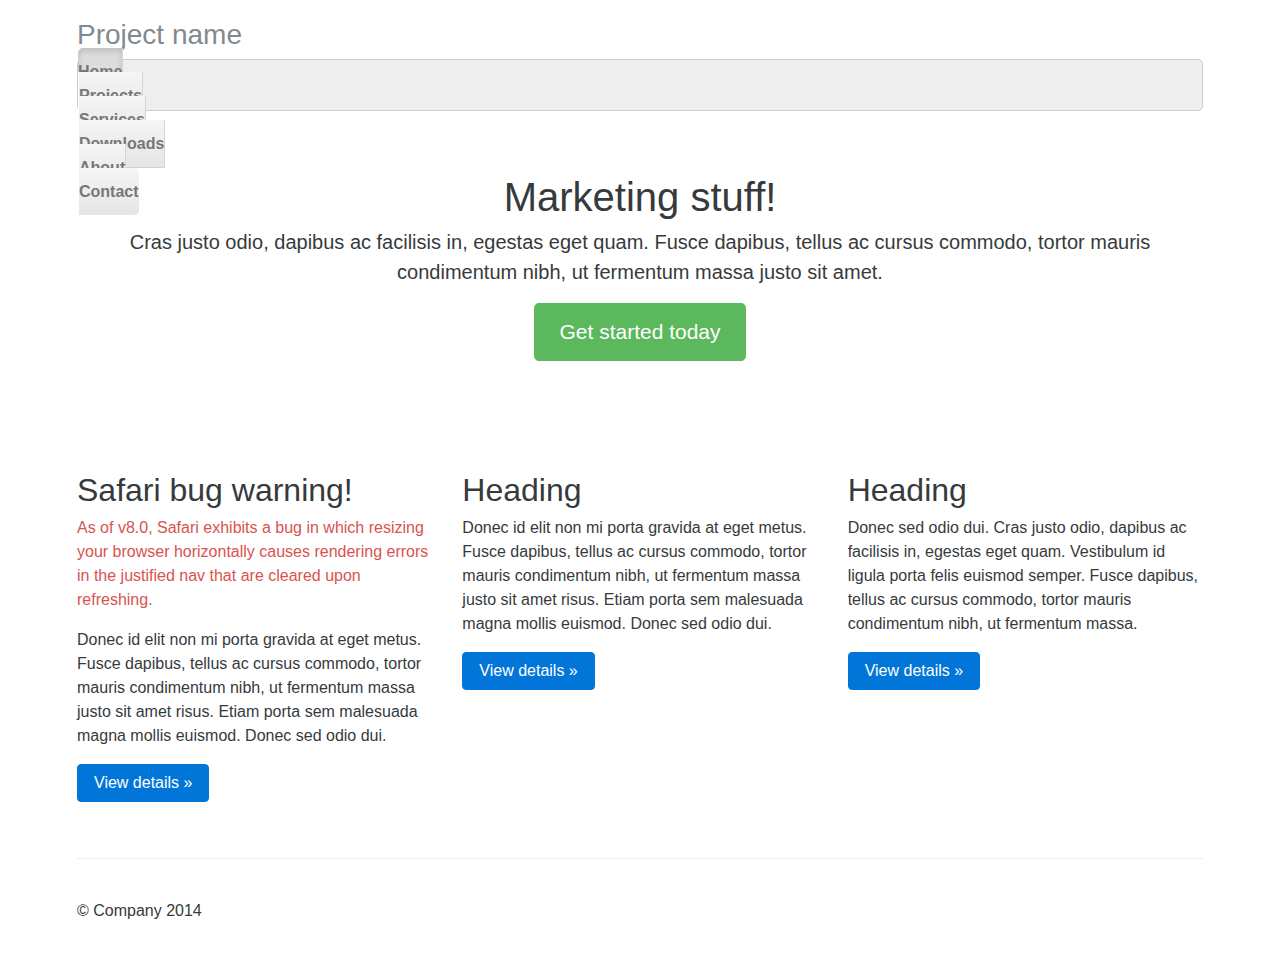
<file: bootstrap/docs/examples/justified-nav/index.html>
<!DOCTYPE html>
<html lang="en">
  <head>
    <meta charset="utf-8">
    <meta http-equiv="X-UA-Compatible" content="IE=edge">
    <meta name="viewport" content="width=device-width, initial-scale=1">
    <!-- The above 3 meta tags *must* come first in the head; any other head content must come *after* these tags -->
    <meta name="description" content="">
    <meta name="author" content="">
    <link rel="icon" href="../../favicon.ico">

    <title>Justified Nav Template for Bootstrap</title>

    <!-- Bootstrap core CSS -->
    <link href="../../dist/css/bootstrap.min.css" rel="stylesheet">

    <!-- Custom styles for this template -->
    <link href="justified-nav.css" rel="stylesheet">

    <!-- IE10 viewport hack for Surface/desktop Windows 8 bug -->
    <script src="../../assets/js/ie10-viewport-bug-workaround.js"></script>
  </head>

  <body>

    <div class="container">

      <!-- The justified navigation menu is meant for single line per list item.
           Multiple lines will require custom code not provided by Bootstrap. -->
      <div class="masthead">
        <h3 class="text-muted">Project name</h3>
        <nav>
          <ul class="nav nav-justified">
            <li class="active"><a href="#">Home</a></li>
            <li><a href="#">Projects</a></li>
            <li><a href="#">Services</a></li>
            <li><a href="#">Downloads</a></li>
            <li><a href="#">About</a></li>
            <li><a href="#">Contact</a></li>
          </ul>
        </nav>
      </div>

      <!-- Jumbotron -->
      <div class="jumbotron">
        <h1>Marketing stuff!</h1>
        <p class="lead">Cras justo odio, dapibus ac facilisis in, egestas eget quam. Fusce dapibus, tellus ac cursus commodo, tortor mauris condimentum nibh, ut fermentum massa justo sit amet.</p>
        <p><a class="btn btn-lg btn-success" href="#" role="button">Get started today</a></p>
      </div>

      <!-- Example row of columns -->
      <div class="row">
        <div class="col-lg-4">
          <h2>Safari bug warning!</h2>
          <p class="text-danger">As of v8.0, Safari exhibits a bug in which resizing your browser horizontally causes rendering errors in the justified nav that are cleared upon refreshing.</p>
          <p>Donec id elit non mi porta gravida at eget metus. Fusce dapibus, tellus ac cursus commodo, tortor mauris condimentum nibh, ut fermentum massa justo sit amet risus. Etiam porta sem malesuada magna mollis euismod. Donec sed odio dui. </p>
          <p><a class="btn btn-primary" href="#" role="button">View details &raquo;</a></p>
        </div>
        <div class="col-lg-4">
          <h2>Heading</h2>
          <p>Donec id elit non mi porta gravida at eget metus. Fusce dapibus, tellus ac cursus commodo, tortor mauris condimentum nibh, ut fermentum massa justo sit amet risus. Etiam porta sem malesuada magna mollis euismod. Donec sed odio dui. </p>
          <p><a class="btn btn-primary" href="#" role="button">View details &raquo;</a></p>
       </div>
        <div class="col-lg-4">
          <h2>Heading</h2>
          <p>Donec sed odio dui. Cras justo odio, dapibus ac facilisis in, egestas eget quam. Vestibulum id ligula porta felis euismod semper. Fusce dapibus, tellus ac cursus commodo, tortor mauris condimentum nibh, ut fermentum massa.</p>
          <p><a class="btn btn-primary" href="#" role="button">View details &raquo;</a></p>
        </div>
      </div>

      <!-- Site footer -->
      <footer class="footer">
        <p>&copy; Company 2014</p>
      </footer>

    </div> <!-- /container -->


    <!-- Bootstrap core JavaScript
    ================================================== -->
    <!-- Placed at the end of the document so the pages load faster -->
  </body>
</html>
</file>
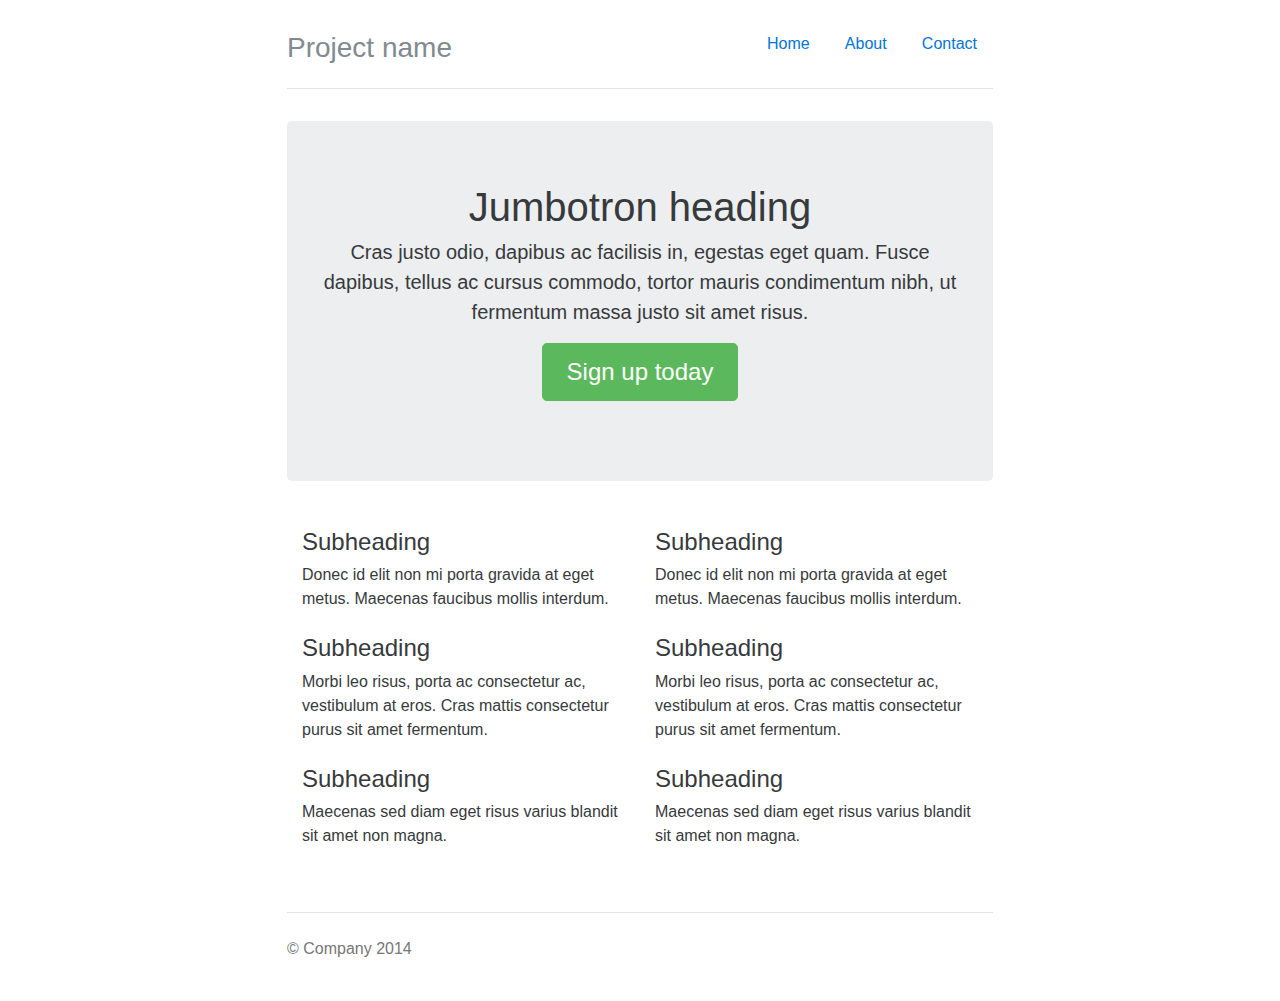
<file: bootstrap/docs/examples/narrow-jumbotron/index.html>
<!DOCTYPE html>
<html lang="en">
  <head>
    <meta charset="utf-8">
    <meta http-equiv="X-UA-Compatible" content="IE=edge">
    <meta name="viewport" content="width=device-width, initial-scale=1">
    <!-- The above 3 meta tags *must* come first in the head; any other head content must come *after* these tags -->
    <meta name="description" content="">
    <meta name="author" content="">
    <link rel="icon" href="../../favicon.ico">

    <title>Narrow Jumbotron Template for Bootstrap</title>

    <!-- Bootstrap core CSS -->
    <link href="../../dist/css/bootstrap.min.css" rel="stylesheet">

    <!-- Custom styles for this template -->
    <link href="narrow-jumbotron.css" rel="stylesheet">

    <!-- IE10 viewport hack for Surface/desktop Windows 8 bug -->
    <script src="../../assets/js/ie10-viewport-bug-workaround.js"></script>
  </head>

  <body>

    <div class="container">
      <div class="header clearfix">
        <nav>
          <ul class="nav nav-pills pull-right">
            <li class="nav-item active">
              <a class="nav-link" href="#">Home <span class="sr-only">(current)</span></a>
            </li>
            <li class="nav-item">
              <a class="nav-link" href="#">About</a>
            </li>
            <li class="nav-item">
              <a class="nav-link" href="#">Contact</a>
            </li>
          </ul>
        </nav>
        <h3 class="text-muted">Project name</h3>
      </div>

      <div class="jumbotron">
        <h1>Jumbotron heading</h1>
        <p class="lead">Cras justo odio, dapibus ac facilisis in, egestas eget quam. Fusce dapibus, tellus ac cursus commodo, tortor mauris condimentum nibh, ut fermentum massa justo sit amet risus.</p>
        <p><a class="btn btn-lg btn-success" href="#" role="button">Sign up today</a></p>
      </div>

      <div class="row marketing">
        <div class="col-lg-6">
          <h4>Subheading</h4>
          <p>Donec id elit non mi porta gravida at eget metus. Maecenas faucibus mollis interdum.</p>

          <h4>Subheading</h4>
          <p>Morbi leo risus, porta ac consectetur ac, vestibulum at eros. Cras mattis consectetur purus sit amet fermentum.</p>

          <h4>Subheading</h4>
          <p>Maecenas sed diam eget risus varius blandit sit amet non magna.</p>
        </div>

        <div class="col-lg-6">
          <h4>Subheading</h4>
          <p>Donec id elit non mi porta gravida at eget metus. Maecenas faucibus mollis interdum.</p>

          <h4>Subheading</h4>
          <p>Morbi leo risus, porta ac consectetur ac, vestibulum at eros. Cras mattis consectetur purus sit amet fermentum.</p>

          <h4>Subheading</h4>
          <p>Maecenas sed diam eget risus varius blandit sit amet non magna.</p>
        </div>
      </div>

      <footer class="footer">
        <p>&copy; Company 2014</p>
      </footer>

    </div> <!-- /container -->


    <!-- Bootstrap core JavaScript
    ================================================== -->
    <!-- Placed at the end of the document so the pages load faster -->
  </body>
</html>
</file>
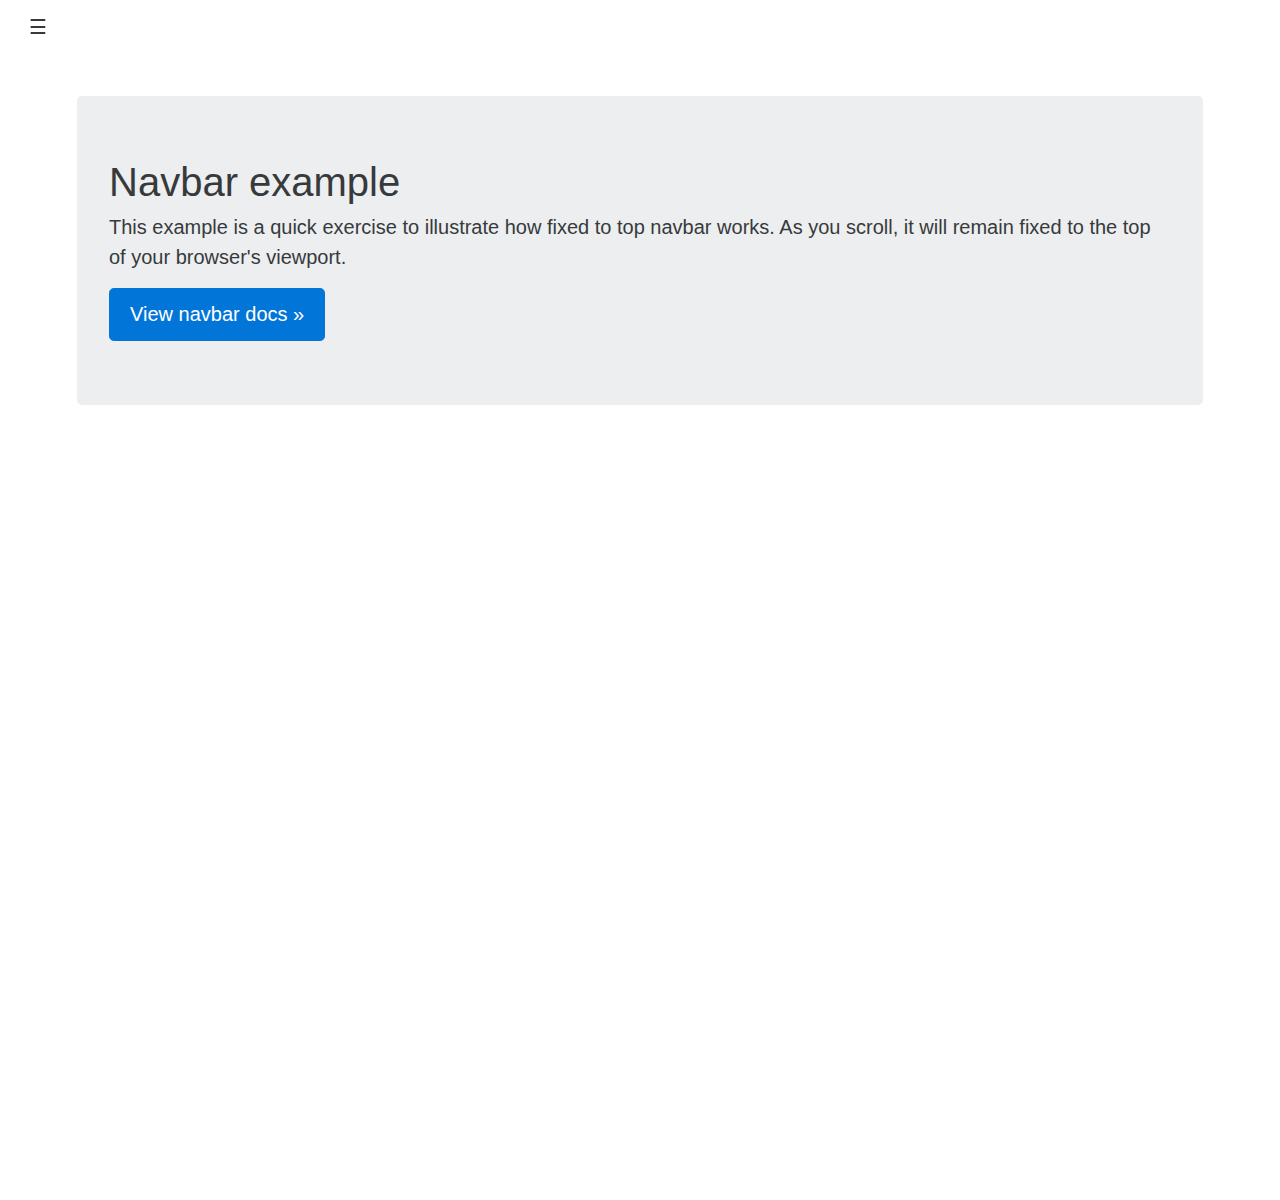
<file: bootstrap/docs/examples/navbar-top-fixed/index.html>
<!DOCTYPE html>
<html lang="en">
  <head>
    <meta charset="utf-8">
    <meta http-equiv="X-UA-Compatible" content="IE=edge">
    <meta name="viewport" content="width=device-width, initial-scale=1">
    <meta name="description" content="">
    <meta name="author" content="">
    <link rel="icon" href="../../favicon.ico">

    <title>Fixed top navbar example for Bootstrap</title>

    <!-- Bootstrap core CSS -->
    <link href="../../dist/css/bootstrap.min.css" rel="stylesheet">

    <!-- Custom styles for this template -->
    <link href="navbar-top-fixed.css" rel="stylesheet">

    <!-- IE10 viewport hack for Surface/desktop Windows 8 bug -->
    <script src="../../assets/js/ie10-viewport-bug-workaround.js"></script>
  </head>

  <body>

    <div class="pos-f-t">
      <div class="collapse" id="navbar-header">
        <div class="container-fluid inverse p-a">
          <h3>Collapsed content</h3>
          <p>Toggleable via the navbar brand.</p>
        </div>
      </div>
      <div class="navbar navbar-default navbar-static-top">
        <button class="navbar-toggler" type="button" data-toggle="collapse" data-target="#navbar-header">
          &#9776;
        </button>
      </div>
    </div>

    <div class="container">
      <div class="jumbotron">
        <h1>Navbar example</h1>
        <p class="lead">This example is a quick exercise to illustrate how fixed to top navbar works. As you scroll, it will remain fixed to the top of your browser's viewport.</p>
        <a class="btn btn-lg btn-primary" href="../../components/#navbar" role="button">View navbar docs &raquo;</a>
      </div>
    </div>


    <!-- Bootstrap core JavaScript
    ================================================== -->
    <!-- Placed at the end of the document so the pages load faster -->
    <script src="https://ajax.googleapis.com/ajax/libs/jquery/1.11.1/jquery.min.js"></script>
    <script src="../../dist/js/bootstrap.min.js"></script>
  </body>
</html>
</file>
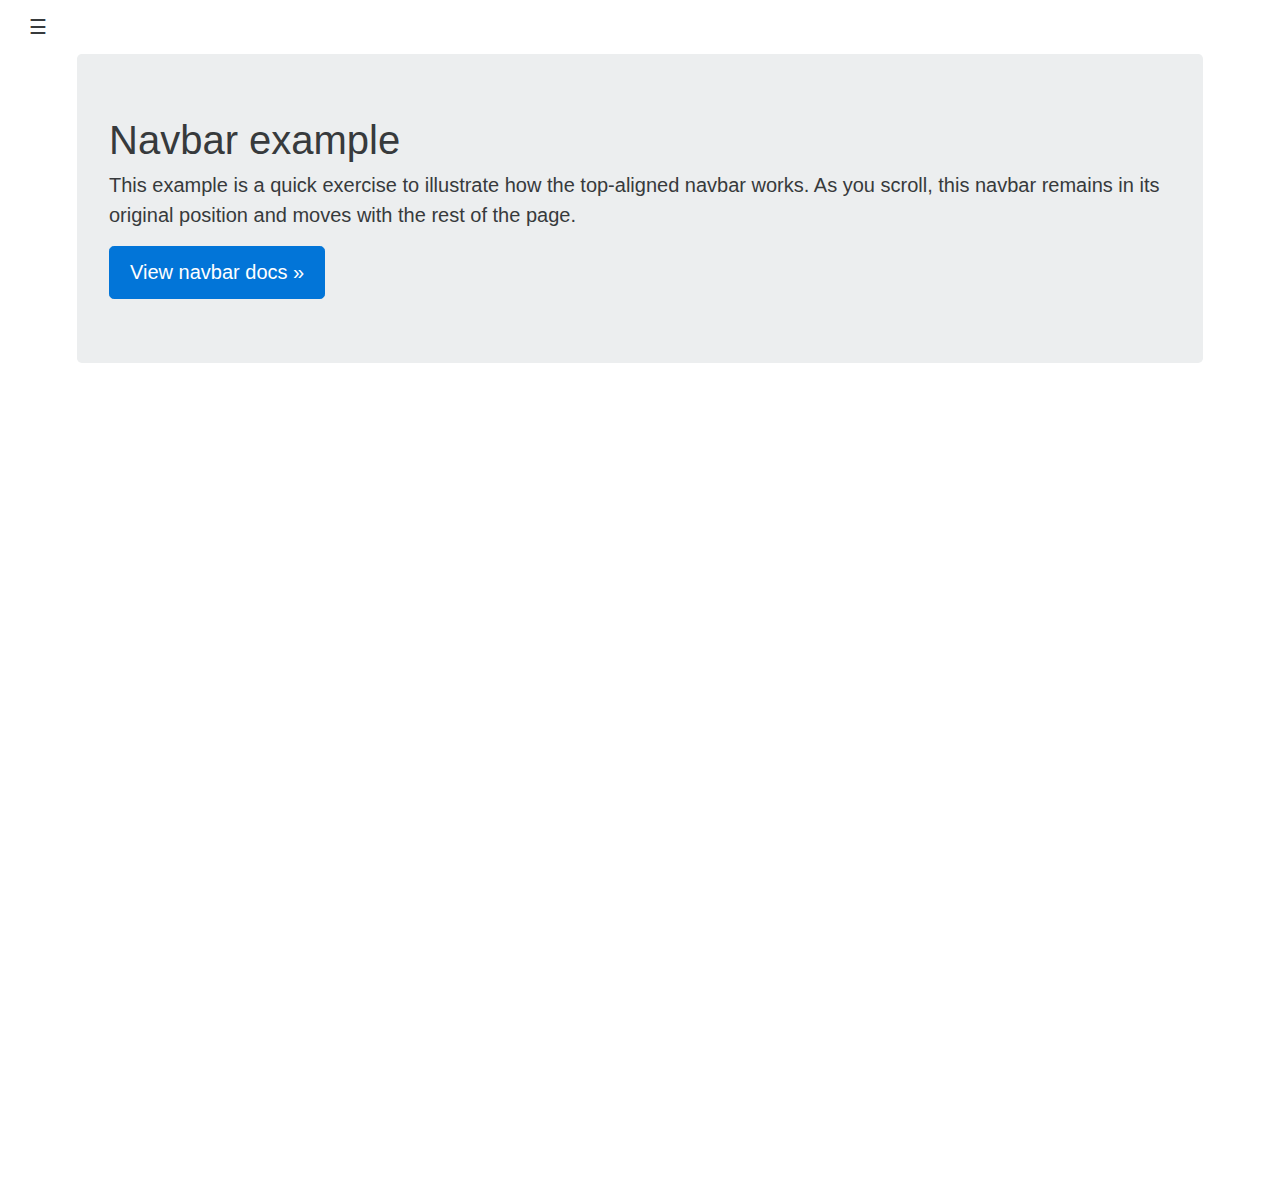
<file: bootstrap/docs/examples/navbar-top/index.html>
<!DOCTYPE html>
<html lang="en">
  <head>
    <meta charset="utf-8">
    <meta http-equiv="X-UA-Compatible" content="IE=edge">
    <meta name="viewport" content="width=device-width, initial-scale=1">
    <meta name="description" content="">
    <meta name="author" content="">
    <link rel="icon" href="../../favicon.ico">

    <title>Top navbar example for Bootstrap</title>

    <!-- Bootstrap core CSS -->
    <link href="../../dist/css/bootstrap.min.css" rel="stylesheet">

    <!-- Custom styles for this template -->
    <link href="navbar-top.css" rel="stylesheet">

    <!-- IE10 viewport hack for Surface/desktop Windows 8 bug -->
    <script src="../../assets/js/ie10-viewport-bug-workaround.js"></script>
  </head>

  <body>

    <div class="collapse" id="navbar-header">
      <div class="container-fluid inverse p-a">
        <h3>Collapsed content</h3>
        <p>Toggleable via the navbar brand.</p>
      </div>
    </div>
    <div class="navbar navbar-default navbar-static-top">
      <button class="navbar-toggler" type="button" data-toggle="collapse" data-target="#navbar-header">
        &#9776;
      </button>
    </div>

    <div class="container">
      <div class="jumbotron">
        <h1>Navbar example</h1>
        <p class="lead">This example is a quick exercise to illustrate how the top-aligned navbar works. As you scroll, this navbar remains in its original position and moves with the rest of the page.</p>
        <a class="btn btn-lg btn-primary" href="../../components/#navbar" role="button">View navbar docs &raquo;</a>
      </div>
    </div>


    <!-- Bootstrap core JavaScript
    ================================================== -->
    <!-- Placed at the end of the document so the pages load faster -->
    <script src="https://ajax.googleapis.com/ajax/libs/jquery/1.11.1/jquery.min.js"></script>
    <script src="../../dist/js/bootstrap.min.js"></script>
  </body>
</html>
</file>
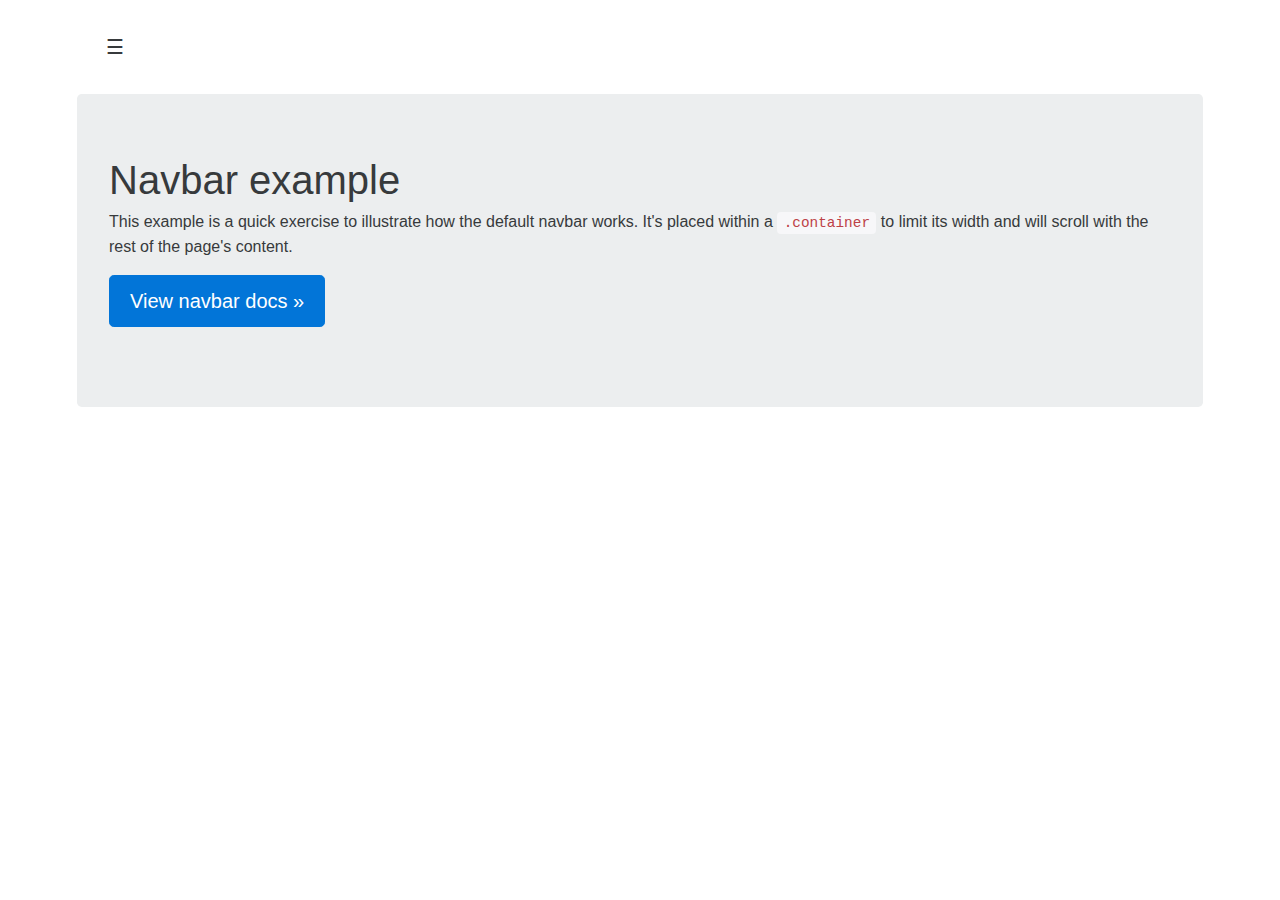
<file: bootstrap/docs/examples/navbar/index.html>
<!DOCTYPE html>
<html lang="en">
  <head>
    <meta charset="utf-8">
    <meta http-equiv="X-UA-Compatible" content="IE=edge">
    <meta name="viewport" content="width=device-width, initial-scale=1">
    <!-- The above 3 meta tags *must* come first in the head; any other head content must come *after* these tags -->
    <meta name="description" content="">
    <meta name="author" content="">
    <link rel="icon" href="../../favicon.ico">

    <title>Navbar Template for Bootstrap</title>

    <!-- Bootstrap core CSS -->
    <link href="../../dist/css/bootstrap.min.css" rel="stylesheet">

    <!-- Custom styles for this template -->
    <link href="navbar.css" rel="stylesheet">

    <!-- IE10 viewport hack for Surface/desktop Windows 8 bug -->
    <script src="../../assets/js/ie10-viewport-bug-workaround.js"></script>
  </head>

  <body>

    <div class="container">

      <div class="collapse" id="navbar-header">
        <div class="inverse p-a">
          <h3>Collapsed content</h3>
          <p>Toggleable via the navbar brand.</p>
        </div>
      </div>
      <div class="navbar navbar-default navbar-static-top">
        <button class="navbar-toggler" type="button" data-toggle="collapse" data-target="#navbar-header">
          &#9776;
        </button>
      </div>

      <!-- Main component for a primary marketing message or call to action -->
      <div class="jumbotron">
        <h1>Navbar example</h1>
        <p>This example is a quick exercise to illustrate how the default navbar works. It's placed within a <code>.container</code> to limit its width and will scroll with the rest of the page's content.</p>
        <p>
          <a class="btn btn-lg btn-primary" href="../../components/#navbar" role="button">View navbar docs &raquo;</a>
        </p>
      </div>

    </div> <!-- /container -->


    <!-- Bootstrap core JavaScript
    ================================================== -->
    <!-- Placed at the end of the document so the pages load faster -->
    <script src="https://ajax.googleapis.com/ajax/libs/jquery/1.11.3/jquery.min.js"></script>
    <script>window.jQuery || document.write('<script src="../../assets/js/vendor/jquery.min.js"><\/script>')</script>
    <script src="../../dist/js/bootstrap.min.js"></script>
  </body>
</html>
</file>
<file: bootstrap/docs/examples/blog/blog.css>
/*
 * Globals
 */

@media (min-width: 48em) {
  html {
    font-size: 18px;
  }
}

body {
  font-family: Georgia, "Times New Roman", Times, serif;
  color: #555;
}

h1, .h1,
h2, .h2,
h3, .h3,
h4, .h4,
h5, .h5,
h6, .h6 {
  font-family: "Helvetica Neue", Helvetica, Arial, sans-serif;
  font-weight: normal;
  color: #333;
}


/*
 * Override Bootstrap's default container.
 */

.container {
  max-width: 60rem;
}


/*
 * Masthead for nav
 */

.blog-masthead {
  margin-bottom: 3rem;
  background-color: #428bca;
  -webkit-box-shadow: inset 0 -.1rem .25rem rgba(0,0,0,.1);
          box-shadow: inset 0 -.1rem .25rem rgba(0,0,0,.1);
}

/* Nav links */
.nav-link {
  position: relative;
  padding: 1rem;
  font-weight: 500;
  color: #cdddeb;
}
.nav-link:hover,
.nav-link:focus {
  color: #fff;
  background-color: transparent;
}

/* Active state gets a caret at the bottom */
.nav-link.active {
  color: #fff;
}
.nav-link.active:after {
  position: absolute;
  bottom: 0;
  left: 50%;
  width: 0;
  height: 0;
  margin-left: -.3rem;
  vertical-align: middle;
  content: "";
  border-right: .3rem solid transparent;
  border-bottom: .3rem solid;
  border-left: .3rem solid transparent;
}


/*
 * Blog name and description
 */

.blog-header {
  padding-bottom: 1.25rem;
  margin-bottom: 2rem;
  border-bottom: .05rem solid #eee;
}
.blog-title {
  margin-bottom: 0;
  font-size: 2rem;
  font-weight: normal;
}
.blog-description {
  font-size: 1.1rem;
  color: #999;
}

@media (min-width: 40em) {
  .blog-title {
    font-size: 3.5rem;
  }
}


/*
 * Main column and sidebar layout
 */

/* Sidebar modules for boxing content */
.sidebar-module {
  padding: 1rem;
  /*margin: 0 -1rem 1rem;*/
}
.sidebar-module-inset {
  padding: 1rem;
  background-color: #f5f5f5;
  border-radius: .25rem;
}
.sidebar-module-inset p:last-child,
.sidebar-module-inset ul:last-child,
.sidebar-module-inset ol:last-child {
  margin-bottom: 0;
}


/* Pagination */
.pager {
  margin-bottom: 4rem;
  text-align: left;
}
.pager > li > a {
  width: 8rem;
  padding: .75rem 1.25rem;
  text-align: center;
  border-radius: 2rem;
}


/*
 * Blog posts
 */

.blog-post {
  margin-bottom: 4rem;
}
.blog-post-title {
  margin-bottom: .25rem;
  font-size: 2.5rem;
}
.blog-post-meta {
  margin-bottom: 1.25rem;
  color: #999;
}


/*
 * Footer
 */

.blog-footer {
  padding: 2.5rem 0;
  color: #999;
  text-align: center;
  background-color: #f9f9f9;
  border-top: .05rem solid #e5e5e5;
}
.blog-footer p:last-child {
  margin-bottom: 0;
}
</file>
<file: bootstrap/docs/examples/carousel/carousel.css>
/* GLOBAL STYLES
-------------------------------------------------- */
/* Padding below the footer and lighter body text */

body {
  padding-bottom: 3rem;
  color: #5a5a5a;
}


/* CUSTOMIZE THE CAROUSEL
-------------------------------------------------- */

/* Carousel base class */
.carousel {
  margin-bottom: 4rem;
}
/* Since positioning the image, we need to help out the caption */
.carousel-caption {
  z-index: 10;
}

/* Declare heights because of positioning of img element */
.carousel-item {
  height: 32rem;
  background-color: #777;
}
.carousel-item > img {
  position: absolute;
  top: 0;
  left: 0;
  min-width: 100%;
  height: 32rem;
}

.carousel-indicators {
  top: 1.5rem;
  right: 1.5rem;
  bottom: auto;
  left: auto;
  width: 1rem;
  margin-left: 0;
}

.carousel-indicators > li {
  margin-bottom: .25rem;
}


/* MARKETING CONTENT
-------------------------------------------------- */

/* Center align the text within the three columns below the carousel */
.marketing .col-lg-4 {
  margin-bottom: 1.5rem;
  text-align: center;
}
.marketing h2 {
  font-weight: normal;
}
.marketing .col-lg-4 p {
  margin-right: .75rem;
  margin-left: .75rem;
}


/* Featurettes
------------------------- */

.featurette-divider {
  margin: 5rem 0; /* Space out the Bootstrap <hr> more */
}

/* Thin out the marketing headings */
.featurette-heading {
  font-weight: 300;
  line-height: 1;
  letter-spacing: -.05rem;
}


/* RESPONSIVE CSS
-------------------------------------------------- */

@media (min-width: 40em) {
  /* Bump up size of carousel content */
  .carousel-caption p {
    margin-bottom: 1.25rem;
    font-size: 1.25rem;
    line-height: 1.4;
  }

  .featurette-heading {
    font-size: 50px;
  }
}

@media (min-width: 62em) {
  .featurette-heading {
    margin-top: 7rem;
  }
}
</file>
<file: bootstrap/docs/examples/cover/cover.css>
/*
 * Globals
 */

/* Links */
a,
a:focus,
a:hover {
  color: #fff;
}

/* Custom default button */
.btn-secondary,
.btn-secondary:hover,
.btn-secondary:focus {
  color: #333;
  text-shadow: none; /* Prevent inheritence from `body` */
  background-color: #fff;
  border: .05rem solid #fff;
}


/*
 * Base structure
 */

html,
body {
  height: 100%;
  background-color: #333;
}
body {
  color: #fff;
  text-align: center;
  text-shadow: 0 .05rem .1rem rgba(0,0,0,.5);
}

/* Extra markup and styles for table-esque vertical and horizontal centering */
.site-wrapper {
  display: table;
  width: 100%;
  height: 100%; /* For at least Firefox */
  min-height: 100%;
  -webkit-box-shadow: inset 0 0 5rem rgba(0,0,0,.5);
          box-shadow: inset 0 0 5rem rgba(0,0,0,.5);
}
.site-wrapper-inner {
  display: table-cell;
  vertical-align: top;
}
.cover-container {
  margin-right: auto;
  margin-left: auto;
}

/* Padding for spacing */
.inner {
  padding: 2rem;
}


/*
 * Header
 */

.masthead {
  margin-bottom: 2rem;
}

.masthead-brand {
  margin-bottom: 0;
}

.nav-masthead .nav-link {
  padding: .25rem 0;
  font-weight: bold;
  color: rgba(255,255,255,.5);
  background-color: transparent;
  border-bottom: .25rem solid transparent;
}

.nav-masthead .nav-link + .nav-link {
  margin-left: 1rem;
}

.nav-masthead .active {
  color: #fff;
  border-bottom-color: #fff;
}

@media (min-width: 48em) {
  .masthead-brand {
    float: left;
  }
  .nav-masthead {
    float: right;
  }
}


/*
 * Cover
 */

.cover {
  padding: 0 1.5rem;
}
.cover .btn-lg {
  padding: .75rem 1.25rem;
  font-weight: bold;
}


/*
 * Footer
 */

.mastfoot {
  color: rgba(255,255,255,.5);
}


/*
 * Affix and center
 */

@media (min-width: 40em) {
  /* Pull out the header and footer */
  .masthead {
    position: fixed;
    top: 0;
  }
  .mastfoot {
    position: fixed;
    bottom: 0;
  }
  /* Start the vertical centering */
  .site-wrapper-inner {
    vertical-align: middle;
  }
  /* Handle the widths */
  .masthead,
  .mastfoot,
  .cover-container {
    width: 100%; /* Must be percentage or pixels for horizontal alignment */
  }
}

@media (min-width: 62em) {
  .masthead,
  .mastfoot,
  .cover-container {
    width: 42rem;
  }
}
</file>
<file: bootstrap/docs/examples/dashboard/dashboard.css>
/*
 * Base structure
 */

/* Move down content because we have a fixed navbar that is 50px tall */
body {
  padding-top: 50px;
}


/*
 * Global add-ons
 */

.sub-header {
  padding-bottom: 10px;
  border-bottom: 1px solid #eee;
}

/*
 * Top navigation
 * Hide default border to remove 1px line.
 */
.navbar-fixed-top {
  border: 0;
}

/*
 * Sidebar
 */

/* Hide for mobile, show later */
.sidebar {
  display: none;
}
@media (min-width: 768px) {
  .sidebar {
    position: fixed;
    top: 51px;
    bottom: 0;
    left: 0;
    z-index: 1000;
    display: block;
    padding: 20px;
    overflow-x: hidden;
    overflow-y: auto; /* Scrollable contents if viewport is shorter than content. */
    background-color: #f5f5f5;
    border-right: 1px solid #eee;
  }
}

/* Sidebar navigation */
.nav-sidebar {
  margin-right: -21px; /* 20px padding + 1px border */
  margin-bottom: 20px;
  margin-left: -20px;
}
.nav-sidebar > li > a {
  padding-right: 20px;
  padding-left: 20px;
}
.nav-sidebar > .active > a,
.nav-sidebar > .active > a:hover,
.nav-sidebar > .active > a:focus {
  color: #fff;
  background-color: #428bca;
}


/*
 * Main content
 */

.main {
  padding: 20px;
}
@media (min-width: 768px) {
  .main {
    padding-right: 40px;
    padding-left: 40px;
  }
}
.main .page-header {
  margin-top: 0;
}


/*
 * Placeholder dashboard ideas
 */

.placeholders {
  margin-bottom: 30px;
  text-align: center;
}
.placeholders h4 {
  margin-bottom: 0;
}
.placeholder {
  margin-bottom: 20px;
}
.placeholder img {
  display: inline-block;
  border-radius: 50%;
}
</file>
<file: bootstrap/docs/examples/grid/grid.css>
body {
  padding-top: 2rem;
  padding-bottom: 2rem;
}

h3 {
  margin-top: 2rem;
}

.row {
  margin-bottom: 1rem;
}
.row .row {
  margin-top: 1rem;
  margin-bottom: 0;
}
[class*="col-"] {
  padding-top: 1rem;
  padding-bottom: 1rem;
  background-color: rgba(86,61,124,.15);
  border: 1px solid rgba(86,61,124,.2);
}

hr {
  margin-top: 2rem;
  margin-bottom: 2rem;
}
</file>
<file: bootstrap/docs/examples/jumbotron/jumbotron.css>
/* Move down content because we have a fixed navbar that is 50px tall */
body {
  padding-bottom: 2rem;
}
</file>
<file: bootstrap/docs/examples/justified-nav/justified-nav.css>
body {
  padding-top: 20px;
}

.footer {
  padding-top: 40px;
  padding-bottom: 40px;
  margin-top: 40px;
  border-top: 1px solid #eee;
}

/* Main marketing message and sign up button */
.jumbotron {
  text-align: center;
  background-color: transparent;
}
.jumbotron .btn {
  padding: 14px 24px;
  font-size: 21px;
}

/* Customize the nav-justified links to be fill the entire space of the .navbar */

.nav-justified {
  background-color: #eee;
  border: 1px solid #ccc;
  border-radius: 5px;
}
.nav-justified > li > a {
  padding-top: 15px;
  padding-bottom: 15px;
  margin-bottom: 0;
  font-weight: bold;
  color: #777;
  text-align: center;
  background-color: #e5e5e5; /* Old browsers */
  background-image: -webkit-gradient(linear, left top, left bottom, from(#f5f5f5), to(#e5e5e5));
  background-image: -webkit-linear-gradient(top, #f5f5f5 0%, #e5e5e5 100%);
  background-image:      -o-linear-gradient(top, #f5f5f5 0%, #e5e5e5 100%);
  background-image:         linear-gradient(to bottom, #f5f5f5 0%,#e5e5e5 100%);
  filter: progid:DXImageTransform.Microsoft.gradient( startColorstr='#f5f5f5', endColorstr='#e5e5e5',GradientType=0 ); /* IE6-9 */
  background-repeat: repeat-x; /* Repeat the gradient */
  border-bottom: 1px solid #d5d5d5;
}
.nav-justified > .active > a,
.nav-justified > .active > a:hover,
.nav-justified > .active > a:focus {
  background-color: #ddd;
  background-image: none;
  -webkit-box-shadow: inset 0 3px 7px rgba(0,0,0,.15);
          box-shadow: inset 0 3px 7px rgba(0,0,0,.15);
}
.nav-justified > li:first-child > a {
  border-radius: 5px 5px 0 0;
}
.nav-justified > li:last-child > a {
  border-bottom: 0;
  border-radius: 0 0 5px 5px;
}

@media (min-width: 768px) {
  .nav-justified {
    max-height: 52px;
  }
  .nav-justified > li > a {
    border-right: 1px solid #d5d5d5;
    border-left: 1px solid #fff;
  }
  .nav-justified > li:first-child > a {
    border-left: 0;
    border-radius: 5px 0 0 5px;
  }
  .nav-justified > li:last-child > a {
    border-right: 0;
    border-radius: 0 5px 5px 0;
  }
}

/* Responsive: Portrait tablets and up */
@media screen and (min-width: 768px) {
  /* Remove the padding we set earlier */
  .masthead,
  .marketing,
  .footer {
    padding-right: 0;
    padding-left: 0;
  }
}
</file>
<file: bootstrap/docs/examples/narrow-jumbotron/narrow-jumbotron.css>
/* Space out content a bit */
body {
  padding-top: 1.5rem;
  padding-bottom: 1.5rem;
}

/* Everything but the jumbotron gets side spacing for mobile first views */
.header,
.marketing,
.footer {
  padding-right: 1rem;
  padding-left: 1rem;
}

/* Custom page header */
.header {
  padding-bottom: 1rem;
  border-bottom: .05rem solid #e5e5e5;
}
/* Make the masthead heading the same height as the navigation */
.header h3 {
  margin-top: 0;
  margin-bottom: 0;
  line-height: 3rem;
}

/* Custom page footer */
.footer {
  padding-top: 1.5rem;
  color: #777;
  border-top: .05rem solid #e5e5e5;
}

/* Customize container */
@media (min-width: 48em) {
  .container {
    max-width: 46rem;
  }
}
.container-narrow > hr {
  margin: 2rem 0;
}

/* Main marketing message and sign up button */
.jumbotron {
  text-align: center;
  border-bottom: .05rem solid #e5e5e5;
}
.jumbotron .btn {
  padding: .75rem 1.5rem;
  font-size: 1.5rem;
}

/* Supporting marketing content */
.marketing {
  margin: 3rem 0;
}
.marketing p + h4 {
  margin-top: 1.5rem;
}

/* Responsive: Portrait tablets and up */
@media screen and (min-width: 48em) {
  /* Remove the padding we set earlier */
  .header,
  .marketing,
  .footer {
    padding-right: 0;
    padding-left: 0;
  }
  /* Space out the masthead */
  .header {
    margin-bottom: 2rem;
  }
  /* Remove the bottom border on the jumbotron for visual effect */
  .jumbotron {
    border-bottom: 0;
  }
}
</file>
<file: bootstrap/docs/examples/navbar-top-fixed/navbar-top-fixed.css>
body {
  /* Show it's not fixed to the top */
  min-height: 75rem;
  padding-top: 6rem;
}
</file>
<file: bootstrap/docs/examples/navbar-top/navbar-top.css>
/* Show it's not fixed to the top */
body {
  min-height: 75rem;
}
</file>
<file: bootstrap/docs/examples/navbar/navbar.css>
body {
  padding-top: 20px;
  padding-bottom: 20px;
}

.navbar {
  margin-bottom: 20px;
}
</file>
<file: bootstrap/js/tests/vendor/qunit.css>
/*!
 * QUnit 1.17.1
 * http://qunitjs.com/
 *
 * Copyright jQuery Foundation and other contributors
 * Released under the MIT license
 * http://jquery.org/license
 *
 * Date: 2015-01-20T19:39Z
 */

/** Font Family and Sizes */

#qunit-tests, #qunit-header, #qunit-banner, #qunit-testrunner-toolbar, #qunit-userAgent, #qunit-testresult {
	font-family: "Helvetica Neue Light", "HelveticaNeue-Light", "Helvetica Neue", Calibri, Helvetica, Arial, sans-serif;
}

#qunit-testrunner-toolbar, #qunit-userAgent, #qunit-testresult, #qunit-tests li { font-size: small; }
#qunit-tests { font-size: smaller; }


/** Resets */

#qunit-tests, #qunit-header, #qunit-banner, #qunit-userAgent, #qunit-testresult, #qunit-modulefilter {
	margin: 0;
	padding: 0;
}


/** Header */

#qunit-header {
	padding: 0.5em 0 0.5em 1em;

	color: #8699A4;
	background-color: #0D3349;

	font-size: 1.5em;
	line-height: 1em;
	font-weight: 400;

	border-radius: 5px 5px 0 0;
}

#qunit-header a {
	text-decoration: none;
	color: #C2CCD1;
}

#qunit-header a:hover,
#qunit-header a:focus {
	color: #FFF;
}

#qunit-testrunner-toolbar label {
	display: inline-block;
	padding: 0 0.5em 0 0.1em;
}

#qunit-banner {
	height: 5px;
}

#qunit-testrunner-toolbar {
	padding: 0.5em 1em 0.5em 1em;
	color: #5E740B;
	background-color: #EEE;
	overflow: hidden;
}

#qunit-userAgent {
	padding: 0.5em 1em 0.5em 1em;
	background-color: #2B81AF;
	color: #FFF;
	text-shadow: rgba(0, 0, 0, 0.5) 2px 2px 1px;
}

#qunit-modulefilter-container {
	float: right;
	padding: 0.2em;
}

.qunit-url-config {
	display: inline-block;
	padding: 0.1em;
}

.qunit-filter {
	display: block;
	float: right;
	margin-left: 1em;
}

/** Tests: Pass/Fail */

#qunit-tests {
	list-style-position: inside;
}

#qunit-tests li {
	padding: 0.4em 1em 0.4em 1em;
	border-bottom: 1px solid #FFF;
	list-style-position: inside;
}

#qunit-tests > li {
	display: none;
}

#qunit-tests li.running,
#qunit-tests li.pass,
#qunit-tests li.fail,
#qunit-tests li.skipped {
	display: list-item;
}

#qunit-tests.hidepass li.running,
#qunit-tests.hidepass li.pass {
	display: none;
}

#qunit-tests li strong {
	cursor: pointer;
}

#qunit-tests li.skipped strong {
	cursor: default;
}

#qunit-tests li a {
	padding: 0.5em;
	color: #C2CCD1;
	text-decoration: none;
}
#qunit-tests li a:hover,
#qunit-tests li a:focus {
	color: #000;
}

#qunit-tests li .runtime {
	float: right;
	font-size: smaller;
}

.qunit-assert-list {
	margin-top: 0.5em;
	padding: 0.5em;

	background-color: #FFF;

	border-radius: 5px;
}

.qunit-collapsed {
	display: none;
}

#qunit-tests table {
	border-collapse: collapse;
	margin-top: 0.2em;
}

#qunit-tests th {
	text-align: right;
	vertical-align: top;
	padding: 0 0.5em 0 0;
}

#qunit-tests td {
	vertical-align: top;
}

#qunit-tests pre {
	margin: 0;
	white-space: pre-wrap;
	word-wrap: break-word;
}

#qunit-tests del {
	background-color: #E0F2BE;
	color: #374E0C;
	text-decoration: none;
}

#qunit-tests ins {
	background-color: #FFCACA;
	color: #500;
	text-decoration: none;
}

/*** Test Counts */

#qunit-tests b.counts                       { color: #000; }
#qunit-tests b.passed                       { color: #5E740B; }
#qunit-tests b.failed                       { color: #710909; }

#qunit-tests li li {
	padding: 5px;
	background-color: #FFF;
	border-bottom: none;
	list-style-position: inside;
}

/*** Passing Styles */

#qunit-tests li li.pass {
	color: #3C510C;
	background-color: #FFF;
	border-left: 10px solid #C6E746;
}

#qunit-tests .pass                          { color: #528CE0; background-color: #D2E0E6; }
#qunit-tests .pass .test-name               { color: #366097; }

#qunit-tests .pass .test-actual,
#qunit-tests .pass .test-expected           { color: #999; }

#qunit-banner.qunit-pass                    { background-color: #C6E746; }

/*** Failing Styles */

#qunit-tests li li.fail {
	color: #710909;
	background-color: #FFF;
	border-left: 10px solid #EE5757;
	white-space: pre;
}

#qunit-tests > li:last-child {
	border-radius: 0 0 5px 5px;
}

#qunit-tests .fail                          { color: #000; background-color: #EE5757; }
#qunit-tests .fail .test-name,
#qunit-tests .fail .module-name             { color: #000; }

#qunit-tests .fail .test-actual             { color: #EE5757; }
#qunit-tests .fail .test-expected           { color: #008000; }

#qunit-banner.qunit-fail                    { background-color: #EE5757; }

/*** Skipped tests */

#qunit-tests .skipped {
	background-color: #EBECE9;
}

#qunit-tests .qunit-skipped-label {
	background-color: #F4FF77;
	display: inline-block;
	font-style: normal;
	color: #366097;
	line-height: 1.8em;
	padding: 0 0.5em;
	margin: -0.4em 0.4em -0.4em 0;
}

/** Result */

#qunit-testresult {
	padding: 0.5em 1em 0.5em 1em;

	color: #2B81AF;
	background-color: #D2E0E6;

	border-bottom: 1px solid #FFF;
}
#qunit-testresult .module-name {
	font-weight: 700;
}

/** Fixture */

#qunit-fixture {
	position: absolute;
	top: -10000px;
	left: -10000px;
	width: 1000px;
	height: 1000px;
}
</file>
